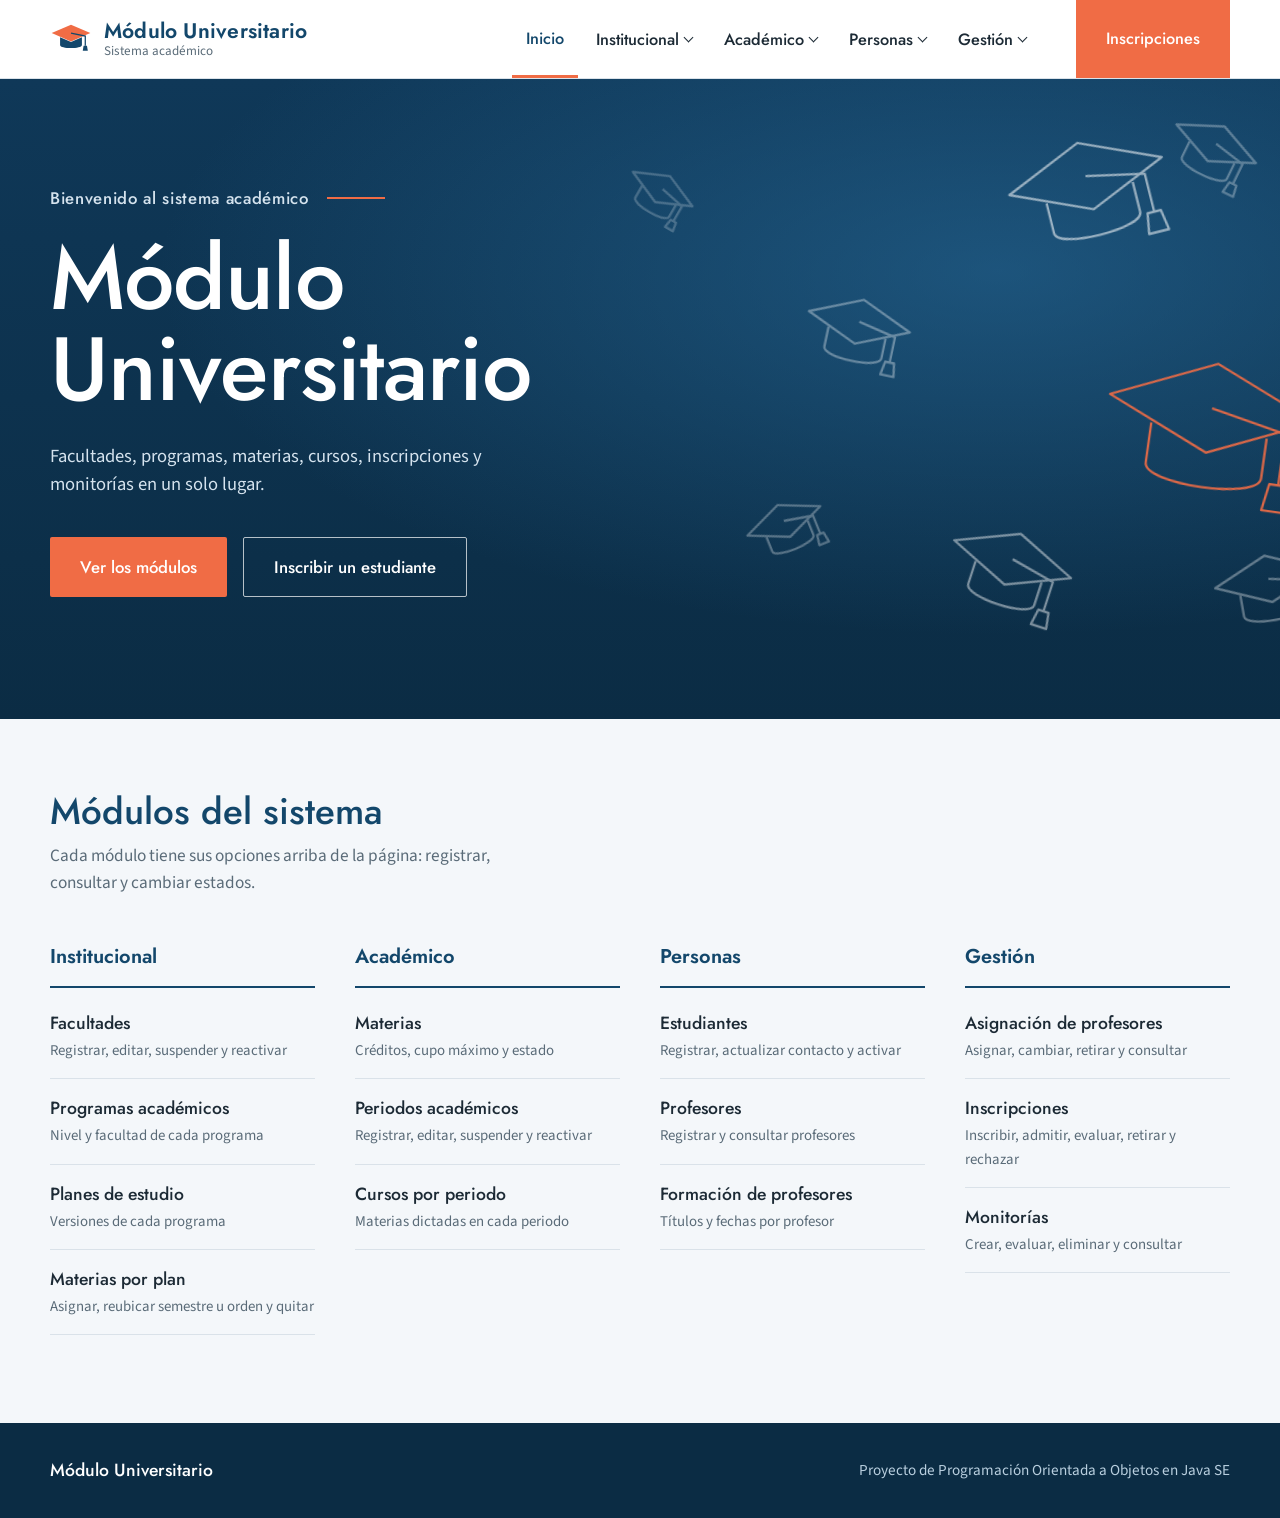
<file: web/index.html>
<!DOCTYPE html>
<html lang="es">
<head>
    <meta charset="UTF-8">
    <meta name="viewport" content="width=device-width, initial-scale=1">
    <title>Módulo Universitario</title>
    <link rel="preconnect" href="https://fonts.googleapis.com">
    <link rel="preconnect" href="https://fonts.gstatic.com" crossorigin>
    <link href="https://fonts.googleapis.com/css2?family=Jost:wght@400;500;600&amp;family=Source+Sans+3:wght@400;600&amp;display=swap" rel="stylesheet">
    <link rel="stylesheet" href="estilos.css">
</head>
<body>
    <svg width="0" height="0" style="position:absolute" aria-hidden="true" focusable="false">
        <symbol id="birrete" viewBox="0 0 100 80">
            <path d="M50 6 L96 26 L50 46 L4 26 Z" />
            <path d="M24 36 V54 C24 64 76 64 76 54 V36" />
            <path d="M50 26 L84 33 V56" />
            <path d="M80 56 h8 l2 12 h-12 Z" />
        </symbol>
    </svg>
    <a class="saltar" href="#contenido">Saltar al contenido</a>
    <header class="encabezado">
        <div class="contenedor">
            <a class="logo" href="index.html">
                <svg viewBox="0 0 100 80" aria-hidden="true">
                    <path d="M50 6 L96 26 L50 46 L4 26 Z" fill="#f06c45"/>
                    <path d="M24 36 V54 C24 64 76 64 76 54 V36 L50 47 Z" fill="#13476b"/>
                    <path d="M50 26 L84 33 V56" fill="none" stroke="#13476b" stroke-width="3"/>
                    <path d="M80 56 h8 l2 12 h-12 Z" fill="#13476b"/>
                </svg>
                <span class="logo-texto"><strong>Módulo Universitario</strong><span>Sistema académico</span></span>
            </a>
            <nav class="menu-principal" id="menuPrincipal" aria-label="Módulos">
                <ul>
                    <li><a class="menu-enlace" href="index.html" aria-current="page">Inicio</a></li>
                    <li>
                        <button class="menu-grupo" type="button" aria-expanded="false" aria-controls="sub0">Institucional</button>
                        <ul class="submenu" id="sub0" hidden>
                            <li><a href="facultades.html"><strong>Facultades</strong><span>Registrar, editar, suspender y reactivar</span></a></li><li><a href="programas.html"><strong>Programas académicos</strong><span>Nivel y facultad de cada programa</span></a></li><li><a href="planes-estudio.html"><strong>Planes de estudio</strong><span>Versiones de cada programa</span></a></li><li><a href="planes-materias.html"><strong>Materias por plan</strong><span>Asignar, reubicar semestre u orden y quitar</span></a></li>
                        </ul>
                    </li>
                    <li>
                        <button class="menu-grupo" type="button" aria-expanded="false" aria-controls="sub1">Académico</button>
                        <ul class="submenu" id="sub1" hidden>
                            <li><a href="materias.html"><strong>Materias</strong><span>Créditos, cupo máximo y estado</span></a></li><li><a href="periodos-academicos.html"><strong>Periodos académicos</strong><span>Registrar, editar, suspender y reactivar</span></a></li><li><a href="cursos-periodos.html"><strong>Cursos por periodo</strong><span>Materias dictadas en cada periodo</span></a></li>
                        </ul>
                    </li>
                    <li>
                        <button class="menu-grupo" type="button" aria-expanded="false" aria-controls="sub2">Personas</button>
                        <ul class="submenu" id="sub2" hidden>
                            <li><a href="estudiantes.html"><strong>Estudiantes</strong><span>Registrar, actualizar contacto y activar</span></a></li><li><a href="profesores.html"><strong>Profesores</strong><span>Registrar y consultar profesores</span></a></li><li><a href="formaciones-profesores.html"><strong>Formación de profesores</strong><span>Títulos y fechas por profesor</span></a></li>
                        </ul>
                    </li>
                    <li>
                        <button class="menu-grupo" type="button" aria-expanded="false" aria-controls="sub3">Gestión</button>
                        <ul class="submenu" id="sub3" hidden>
                            <li><a href="cursos-profesores.html"><strong>Asignación de profesores</strong><span>Asignar, cambiar, retirar y consultar</span></a></li><li><a href="cursos-estudiantes.html"><strong>Inscripciones</strong><span>Inscribir, admitir, evaluar, retirar y rechazar</span></a></li><li><a href="monitorias.html"><strong>Monitorías</strong><span>Crear, evaluar, eliminar y consultar</span></a></li>
                        </ul>
                    </li>
                    <li class="solo-movil"><a href="cursos-estudiantes.html">Inscripciones</a></li>
                </ul>
            </nav>
            <a class="boton-cabecera" href="cursos-estudiantes.html">Inscripciones</a>
            <button class="boton-menu" id="botonMenu" type="button" aria-expanded="false" aria-controls="menuPrincipal" aria-label="Abrir menú"><span></span></button>
        </div>
    </header>

    <section class="portada" aria-labelledby="tituloPortada">
        <svg class="birretes" viewBox="0 0 1200 640" preserveAspectRatio="xMaxYMid slice" aria-hidden="true"><g class="b"><use href="#birrete" width="100" height="80" transform="translate(930 90) rotate(-14) scale(1.6)" fill="none" stroke="#ffffff" stroke-width="1.38" stroke-linejoin="round" opacity="0.55"/></g><g class="b"><use href="#birrete" width="100" height="80" transform="translate(760 210) rotate(12) scale(1.05)" fill="none" stroke="#ffffff" stroke-width="2.10" stroke-linejoin="round" opacity="0.35"/></g><g class="b"><use href="#birrete" width="100" height="80" transform="translate(1040 260) rotate(8) scale(2.1)" fill="none" stroke="#f06c45" stroke-width="1.05" stroke-linejoin="round" opacity="0.9"/></g><g class="b"><use href="#birrete" width="100" height="80" transform="translate(690 430) rotate(-22) scale(0.8)" fill="none" stroke="#ffffff" stroke-width="2.75" stroke-linejoin="round" opacity="0.3"/></g><g class="b"><use href="#birrete" width="100" height="80" transform="translate(900 420) rotate(18) scale(1.25)" fill="none" stroke="#ffffff" stroke-width="1.76" stroke-linejoin="round" opacity="0.45"/></g><g class="b"><use href="#birrete" width="100" height="80" transform="translate(1110 40) rotate(26) scale(0.9)" fill="none" stroke="#ffffff" stroke-width="2.44" stroke-linejoin="round" opacity="0.3"/></g><g class="b"><use href="#birrete" width="100" height="80" transform="translate(600 90) rotate(30) scale(0.7)" fill="none" stroke="#ffffff" stroke-width="3.14" stroke-linejoin="round" opacity="0.22"/></g><g class="b"><use href="#birrete" width="100" height="80" transform="translate(1130 470) rotate(-10) scale(1.1)" fill="none" stroke="#ffffff" stroke-width="2.00" stroke-linejoin="round" opacity="0.35"/></g></svg>
        <div class="contenedor">
            <p class="portada-saludo">Bienvenido al sistema académico</p>
            <h1 id="tituloPortada">Módulo Universitario</h1>
            <p class="portada-texto">Facultades, programas, materias, cursos, inscripciones y monitorías en un solo lugar.</p>
            <div class="portada-acciones">
                <a class="boton boton-coral" href="#modulos">Ver los módulos</a>
                <a class="boton boton-claro" href="cursos-estudiantes.html">Inscribir un estudiante</a>
            </div>
        </div>
    </section>

    <main id="contenido" class="directorio">
        <div class="contenedor">
            <div class="directorio-intro" id="modulos">
                <h2>Módulos del sistema</h2>
                <p>Cada módulo tiene sus opciones arriba de la página: registrar, consultar y cambiar estados.</p>
            </div>
            <div class="grupos">
                <div class="grupo">
                    <h3>Institucional</h3>
                    <ul>
                        <li><a href="facultades.html"><strong>Facultades</strong><span>Registrar, editar, suspender y reactivar</span></a></li>
                        <li><a href="programas.html"><strong>Programas académicos</strong><span>Nivel y facultad de cada programa</span></a></li>
                        <li><a href="planes-estudio.html"><strong>Planes de estudio</strong><span>Versiones de cada programa</span></a></li>
                        <li><a href="planes-materias.html"><strong>Materias por plan</strong><span>Asignar, reubicar semestre u orden y quitar</span></a></li>
                    </ul>
                </div>
                <div class="grupo">
                    <h3>Académico</h3>
                    <ul>
                        <li><a href="materias.html"><strong>Materias</strong><span>Créditos, cupo máximo y estado</span></a></li>
                        <li><a href="periodos-academicos.html"><strong>Periodos académicos</strong><span>Registrar, editar, suspender y reactivar</span></a></li>
                        <li><a href="cursos-periodos.html"><strong>Cursos por periodo</strong><span>Materias dictadas en cada periodo</span></a></li>
                    </ul>
                </div>
                <div class="grupo">
                    <h3>Personas</h3>
                    <ul>
                        <li><a href="estudiantes.html"><strong>Estudiantes</strong><span>Registrar, actualizar contacto y activar</span></a></li>
                        <li><a href="profesores.html"><strong>Profesores</strong><span>Registrar y consultar profesores</span></a></li>
                        <li><a href="formaciones-profesores.html"><strong>Formación de profesores</strong><span>Títulos y fechas por profesor</span></a></li>
                    </ul>
                </div>
                <div class="grupo">
                    <h3>Gestión</h3>
                    <ul>
                        <li><a href="cursos-profesores.html"><strong>Asignación de profesores</strong><span>Asignar, cambiar, retirar y consultar</span></a></li>
                        <li><a href="cursos-estudiantes.html"><strong>Inscripciones</strong><span>Inscribir, admitir, evaluar, retirar y rechazar</span></a></li>
                        <li><a href="monitorias.html"><strong>Monitorías</strong><span>Crear, evaluar, eliminar y consultar</span></a></li>
                    </ul>
                </div>
            </div>
        </div>
    </main>

    <footer class="pie">
        <div class="contenedor">
            <strong>Módulo Universitario</strong>
            <span>Proyecto de Programación Orientada a Objetos en Java SE</span>
        </div>
    </footer>


    <script src="layout.js"></script>
</body>
</html>
</file>
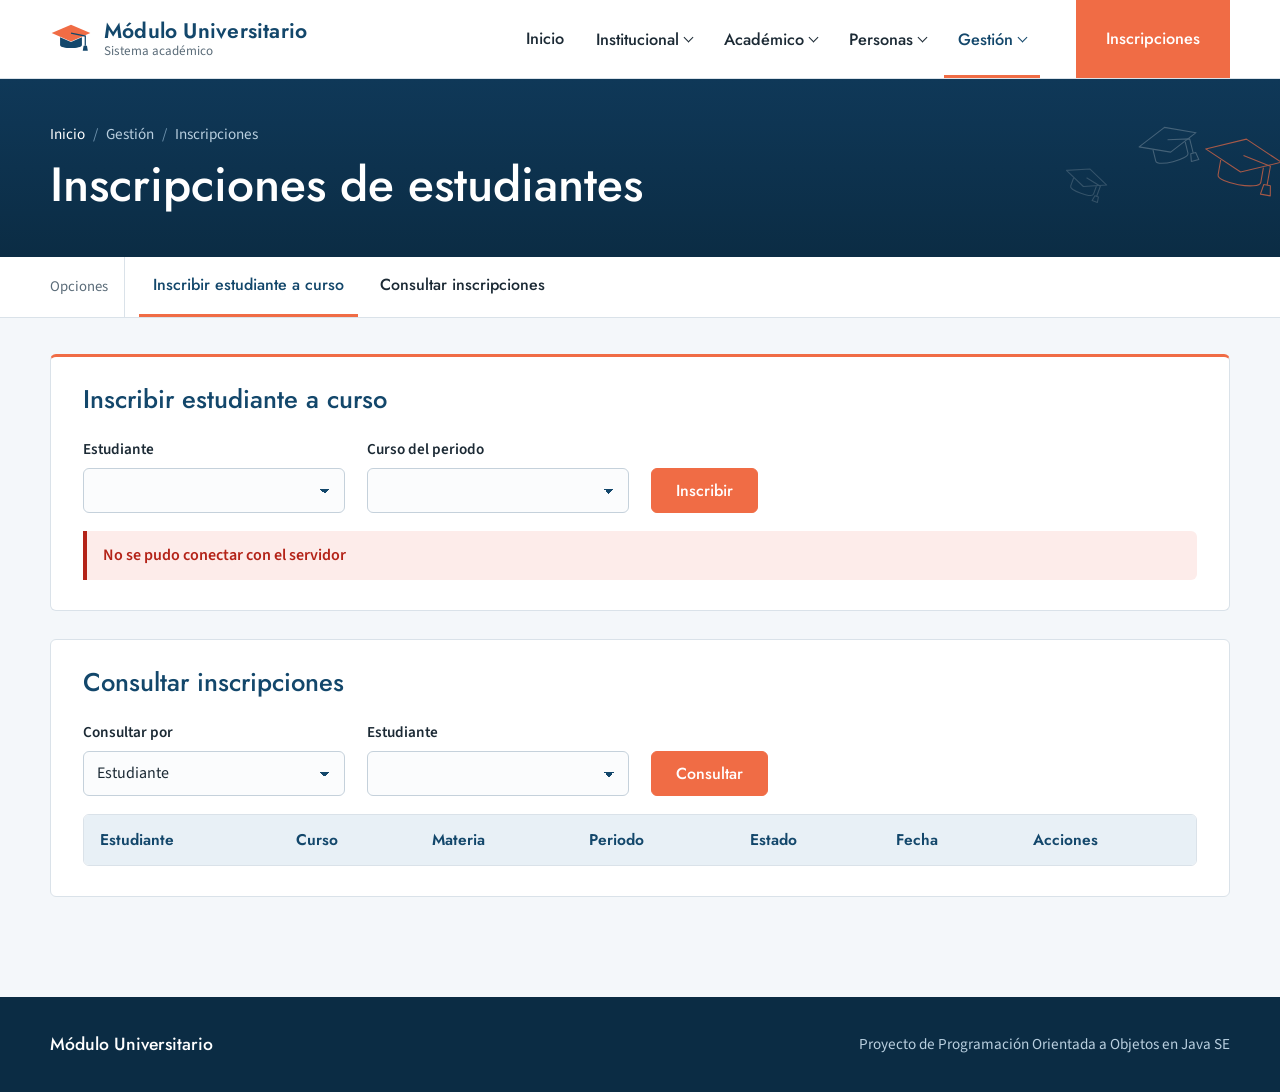
<file: web/cursos-estudiantes.html>
<!DOCTYPE html>
<html lang="es">
<head>
    <meta charset="UTF-8">
    <meta name="viewport" content="width=device-width, initial-scale=1">
    <title>Inscripciones de estudiantes | Módulo Universitario</title>
    <link rel="preconnect" href="https://fonts.googleapis.com">
    <link rel="preconnect" href="https://fonts.gstatic.com" crossorigin>
    <link href="https://fonts.googleapis.com/css2?family=Jost:wght@400;500;600&amp;family=Source+Sans+3:wght@400;600&amp;display=swap" rel="stylesheet">
    <link rel="stylesheet" href="estilos.css">
</head>
<body>
    <svg width="0" height="0" style="position:absolute" aria-hidden="true" focusable="false">
        <symbol id="birrete" viewBox="0 0 100 80">
            <path d="M50 6 L96 26 L50 46 L4 26 Z" />
            <path d="M24 36 V54 C24 64 76 64 76 54 V36" />
            <path d="M50 26 L84 33 V56" />
            <path d="M80 56 h8 l2 12 h-12 Z" />
        </symbol>
    </svg>
    <a class="saltar" href="#contenido">Saltar al contenido</a>
    <header class="encabezado">
        <div class="contenedor">
            <a class="logo" href="index.html">
                <svg viewBox="0 0 100 80" aria-hidden="true">
                    <path d="M50 6 L96 26 L50 46 L4 26 Z" fill="#f06c45"/>
                    <path d="M24 36 V54 C24 64 76 64 76 54 V36 L50 47 Z" fill="#13476b"/>
                    <path d="M50 26 L84 33 V56" fill="none" stroke="#13476b" stroke-width="3"/>
                    <path d="M80 56 h8 l2 12 h-12 Z" fill="#13476b"/>
                </svg>
                <span class="logo-texto"><strong>Módulo Universitario</strong><span>Sistema académico</span></span>
            </a>
            <nav class="menu-principal" id="menuPrincipal" aria-label="Módulos">
                <ul>
                    <li><a class="menu-enlace" href="index.html">Inicio</a></li>
                    <li>
                        <button class="menu-grupo" type="button" aria-expanded="false" aria-controls="sub0">Institucional</button>
                        <ul class="submenu" id="sub0" hidden>
                            <li><a href="facultades.html"><strong>Facultades</strong><span>Registrar, editar, suspender y reactivar</span></a></li><li><a href="programas.html"><strong>Programas académicos</strong><span>Nivel y facultad de cada programa</span></a></li><li><a href="planes-estudio.html"><strong>Planes de estudio</strong><span>Versiones de cada programa</span></a></li><li><a href="planes-materias.html"><strong>Materias por plan</strong><span>Asignar, reubicar semestre u orden y quitar</span></a></li>
                        </ul>
                    </li>
                    <li>
                        <button class="menu-grupo" type="button" aria-expanded="false" aria-controls="sub1">Académico</button>
                        <ul class="submenu" id="sub1" hidden>
                            <li><a href="materias.html"><strong>Materias</strong><span>Créditos, cupo máximo y estado</span></a></li><li><a href="periodos-academicos.html"><strong>Periodos académicos</strong><span>Registrar, editar, suspender y reactivar</span></a></li><li><a href="cursos-periodos.html"><strong>Cursos por periodo</strong><span>Materias dictadas en cada periodo</span></a></li>
                        </ul>
                    </li>
                    <li>
                        <button class="menu-grupo" type="button" aria-expanded="false" aria-controls="sub2">Personas</button>
                        <ul class="submenu" id="sub2" hidden>
                            <li><a href="estudiantes.html"><strong>Estudiantes</strong><span>Registrar, actualizar contacto y activar</span></a></li><li><a href="profesores.html"><strong>Profesores</strong><span>Registrar y consultar profesores</span></a></li><li><a href="formaciones-profesores.html"><strong>Formación de profesores</strong><span>Títulos y fechas por profesor</span></a></li>
                        </ul>
                    </li>
                    <li>
                        <button class="menu-grupo activo" type="button" aria-expanded="false" aria-controls="sub3">Gestión</button>
                        <ul class="submenu" id="sub3" hidden>
                            <li><a href="cursos-profesores.html"><strong>Asignación de profesores</strong><span>Asignar, cambiar, retirar y consultar</span></a></li><li><a href="cursos-estudiantes.html" aria-current="page"><strong>Inscripciones</strong><span>Inscribir, admitir, evaluar, retirar y rechazar</span></a></li><li><a href="monitorias.html"><strong>Monitorías</strong><span>Crear, evaluar, eliminar y consultar</span></a></li>
                        </ul>
                    </li>
                    <li class="solo-movil"><a href="cursos-estudiantes.html">Inscripciones</a></li>
                </ul>
            </nav>
            <a class="boton-cabecera" href="cursos-estudiantes.html">Inscripciones</a>
            <button class="boton-menu" id="botonMenu" type="button" aria-expanded="false" aria-controls="menuPrincipal" aria-label="Abrir menú"><span></span></button>
        </div>
    </header>

    <div class="franja">
        <svg class="birretes" viewBox="0 0 1200 640" preserveAspectRatio="xMaxYMid slice" aria-hidden="true"><g class="b"><use href="#birrete" width="100" height="80" transform="translate(900 245) rotate(-14) scale(1.3)" fill="none" stroke="#ffffff" stroke-width="1.69" stroke-linejoin="round" opacity="0.25"/></g><g class="b"><use href="#birrete" width="100" height="80" transform="translate(1050 236) rotate(10) scale(1.7)" fill="none" stroke="#f06c45" stroke-width="1.29" stroke-linejoin="round" opacity="0.75"/></g><g class="b"><use href="#birrete" width="100" height="80" transform="translate(770 300) rotate(20) scale(0.95)" fill="none" stroke="#ffffff" stroke-width="2.32" stroke-linejoin="round" opacity="0.18"/></g></svg>
        <div class="contenedor">
            <nav class="migas" aria-label="Ubicación">
                <ol><li><a href="index.html">Inicio</a></li><li>Gestión</li><li>Inscripciones</li></ol>
            </nav>
            <h1>Inscripciones de estudiantes</h1>
        </div>
    </div>

    <nav class="opciones" aria-label="Opciones de Inscripciones">
        <div class="contenedor">
            <span class="opciones-titulo">Opciones</span>
            <a href="#opcion-1">Inscribir estudiante a curso</a>
            <a href="#opcion-2">Consultar inscripciones</a>
        </div>
    </nav>

    <main id="contenido" class="pagina">
        <div class="contenedor">
        <section id="opcion-1">
            <h2>Inscribir estudiante a curso</h2>
            <form id="formAsignar">
                <label>Estudiante
                    <select id="selEstudiante" required></select>
                </label>
                <label>Curso del periodo
                    <select id="selCurso" required></select>
                </label>
                <button type="submit">Inscribir</button>
            </form>
            <p id="msgAsignar" role="status"></p>
        </section>

        <section id="opcion-2">
            <h2>Consultar inscripciones</h2>
            <form id="formFiltro">
                <label>Consultar por
                    <select id="filtroTipo">
                        <option value="estudiante">Estudiante</option>
                        <option value="curso">Curso del periodo</option>
                        <option value="materia">Materia</option>
                        <option value="periodo">Periodo</option>
                        <option value="materiaPeriodo">Materia y periodo</option>
                    </select>
                </label>
                <label id="grupoEstudiante">Estudiante
                    <select id="filtroEstudiante"></select>
                </label>
                <label id="grupoCurso" hidden>Curso del periodo
                    <select id="filtroCurso"></select>
                </label>
                <label id="grupoMateria" hidden>Materia
                    <select id="filtroMateria"></select>
                </label>
                <label id="grupoPeriodo" hidden>Periodo
                    <select id="filtroPeriodo"></select>
                </label>
                <button type="submit">Consultar</button>
            </form>
            <p id="msgLista" role="status"></p>

            <div class="tabla-scroll">
                <table>
                    <thead>
                        <tr>
                            <th>Estudiante</th>
                            <th>Curso</th>
                            <th>Materia</th>
                            <th>Periodo</th>
                            <th>Estado</th>
                            <th>Fecha</th>
                            <th>Acciones</th>
                        </tr>
                    </thead>
                    <tbody id="tabla"></tbody>
                </table>
            </div>
            <p id="vacio" hidden>No hay inscripciones para esa consulta.</p>
        </section>
    
        </div>
    </main>

    <footer class="pie">
        <div class="contenedor">
            <strong>Módulo Universitario</strong>
            <span>Proyecto de Programación Orientada a Objetos en Java SE</span>
        </div>
    </footer>



    <script src="api.js"></script>
    <script src="cursos-estudiantes.js"></script>
    <script src="layout.js"></script>
</body>
</html>
</file>
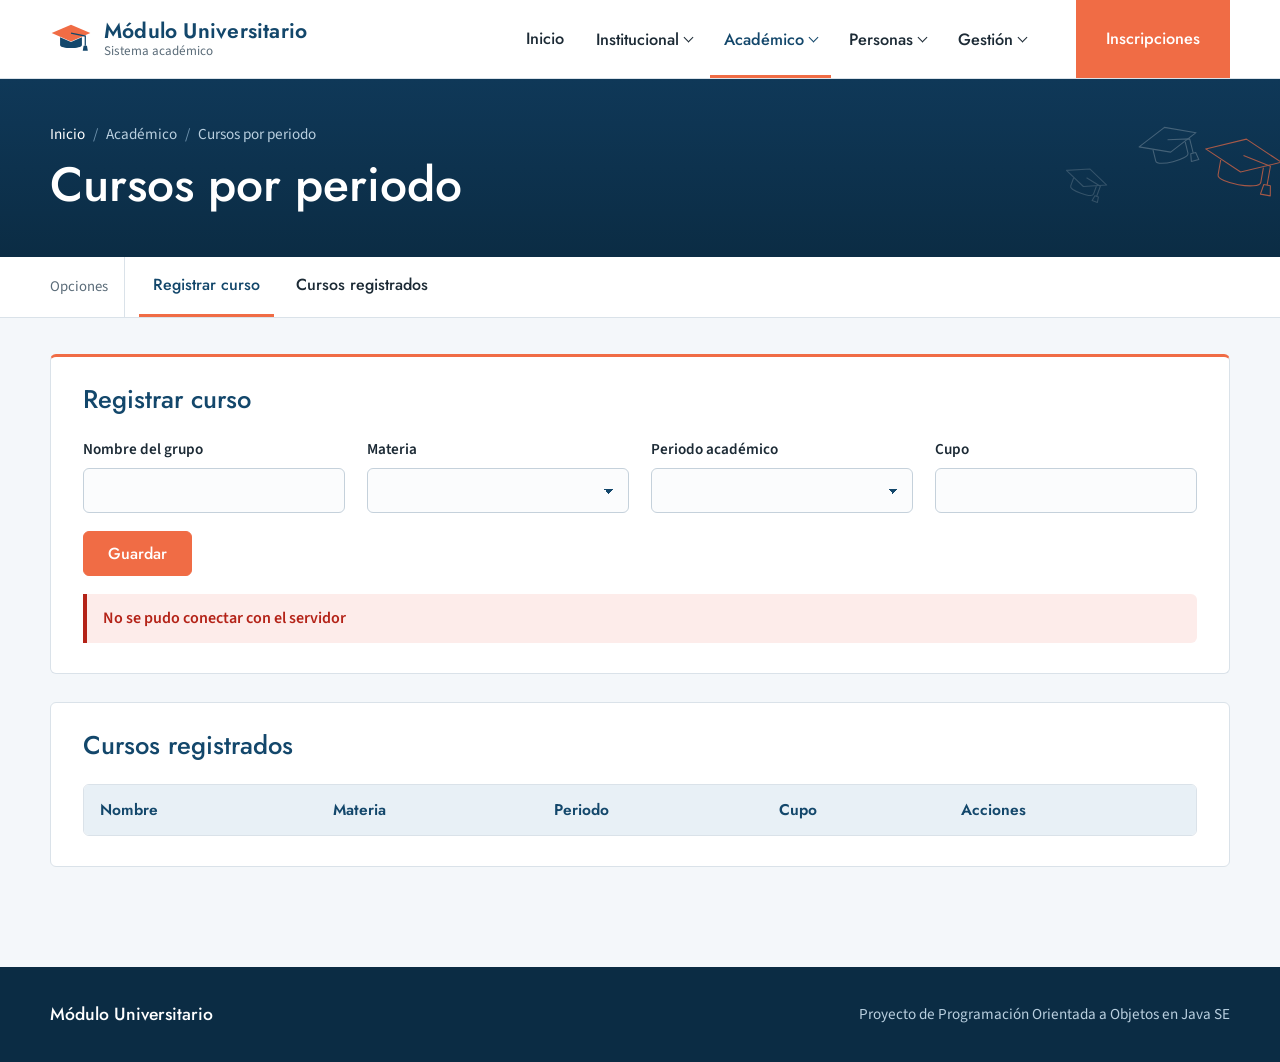
<file: web/cursos-periodos.html>
<!DOCTYPE html>
<html lang="es">
<head>
    <meta charset="UTF-8">
    <meta name="viewport" content="width=device-width, initial-scale=1">
    <title>Cursos por periodo | Módulo Universitario</title>
    <link rel="preconnect" href="https://fonts.googleapis.com">
    <link rel="preconnect" href="https://fonts.gstatic.com" crossorigin>
    <link href="https://fonts.googleapis.com/css2?family=Jost:wght@400;500;600&amp;family=Source+Sans+3:wght@400;600&amp;display=swap" rel="stylesheet">
    <link rel="stylesheet" href="estilos.css">
</head>
<body>
    <svg width="0" height="0" style="position:absolute" aria-hidden="true" focusable="false">
        <symbol id="birrete" viewBox="0 0 100 80">
            <path d="M50 6 L96 26 L50 46 L4 26 Z" />
            <path d="M24 36 V54 C24 64 76 64 76 54 V36" />
            <path d="M50 26 L84 33 V56" />
            <path d="M80 56 h8 l2 12 h-12 Z" />
        </symbol>
    </svg>
    <a class="saltar" href="#contenido">Saltar al contenido</a>
    <header class="encabezado">
        <div class="contenedor">
            <a class="logo" href="index.html">
                <svg viewBox="0 0 100 80" aria-hidden="true">
                    <path d="M50 6 L96 26 L50 46 L4 26 Z" fill="#f06c45"/>
                    <path d="M24 36 V54 C24 64 76 64 76 54 V36 L50 47 Z" fill="#13476b"/>
                    <path d="M50 26 L84 33 V56" fill="none" stroke="#13476b" stroke-width="3"/>
                    <path d="M80 56 h8 l2 12 h-12 Z" fill="#13476b"/>
                </svg>
                <span class="logo-texto"><strong>Módulo Universitario</strong><span>Sistema académico</span></span>
            </a>
            <nav class="menu-principal" id="menuPrincipal" aria-label="Módulos">
                <ul>
                    <li><a class="menu-enlace" href="index.html">Inicio</a></li>
                    <li>
                        <button class="menu-grupo" type="button" aria-expanded="false" aria-controls="sub0">Institucional</button>
                        <ul class="submenu" id="sub0" hidden>
                            <li><a href="facultades.html"><strong>Facultades</strong><span>Registrar, editar, suspender y reactivar</span></a></li><li><a href="programas.html"><strong>Programas académicos</strong><span>Nivel y facultad de cada programa</span></a></li><li><a href="planes-estudio.html"><strong>Planes de estudio</strong><span>Versiones de cada programa</span></a></li><li><a href="planes-materias.html"><strong>Materias por plan</strong><span>Asignar, reubicar semestre u orden y quitar</span></a></li>
                        </ul>
                    </li>
                    <li>
                        <button class="menu-grupo activo" type="button" aria-expanded="false" aria-controls="sub1">Académico</button>
                        <ul class="submenu" id="sub1" hidden>
                            <li><a href="materias.html"><strong>Materias</strong><span>Créditos, cupo máximo y estado</span></a></li><li><a href="periodos-academicos.html"><strong>Periodos académicos</strong><span>Registrar, editar, suspender y reactivar</span></a></li><li><a href="cursos-periodos.html" aria-current="page"><strong>Cursos por periodo</strong><span>Materias dictadas en cada periodo</span></a></li>
                        </ul>
                    </li>
                    <li>
                        <button class="menu-grupo" type="button" aria-expanded="false" aria-controls="sub2">Personas</button>
                        <ul class="submenu" id="sub2" hidden>
                            <li><a href="estudiantes.html"><strong>Estudiantes</strong><span>Registrar, actualizar contacto y activar</span></a></li><li><a href="profesores.html"><strong>Profesores</strong><span>Registrar y consultar profesores</span></a></li><li><a href="formaciones-profesores.html"><strong>Formación de profesores</strong><span>Títulos y fechas por profesor</span></a></li>
                        </ul>
                    </li>
                    <li>
                        <button class="menu-grupo" type="button" aria-expanded="false" aria-controls="sub3">Gestión</button>
                        <ul class="submenu" id="sub3" hidden>
                            <li><a href="cursos-profesores.html"><strong>Asignación de profesores</strong><span>Asignar, cambiar, retirar y consultar</span></a></li><li><a href="cursos-estudiantes.html"><strong>Inscripciones</strong><span>Inscribir, admitir, evaluar, retirar y rechazar</span></a></li><li><a href="monitorias.html"><strong>Monitorías</strong><span>Crear, evaluar, eliminar y consultar</span></a></li>
                        </ul>
                    </li>
                    <li class="solo-movil"><a href="cursos-estudiantes.html">Inscripciones</a></li>
                </ul>
            </nav>
            <a class="boton-cabecera" href="cursos-estudiantes.html">Inscripciones</a>
            <button class="boton-menu" id="botonMenu" type="button" aria-expanded="false" aria-controls="menuPrincipal" aria-label="Abrir menú"><span></span></button>
        </div>
    </header>

    <div class="franja">
        <svg class="birretes" viewBox="0 0 1200 640" preserveAspectRatio="xMaxYMid slice" aria-hidden="true"><g class="b"><use href="#birrete" width="100" height="80" transform="translate(900 245) rotate(-14) scale(1.3)" fill="none" stroke="#ffffff" stroke-width="1.69" stroke-linejoin="round" opacity="0.25"/></g><g class="b"><use href="#birrete" width="100" height="80" transform="translate(1050 236) rotate(10) scale(1.7)" fill="none" stroke="#f06c45" stroke-width="1.29" stroke-linejoin="round" opacity="0.75"/></g><g class="b"><use href="#birrete" width="100" height="80" transform="translate(770 300) rotate(20) scale(0.95)" fill="none" stroke="#ffffff" stroke-width="2.32" stroke-linejoin="round" opacity="0.18"/></g></svg>
        <div class="contenedor">
            <nav class="migas" aria-label="Ubicación">
                <ol><li><a href="index.html">Inicio</a></li><li>Académico</li><li>Cursos por periodo</li></ol>
            </nav>
            <h1>Cursos por periodo</h1>
        </div>
    </div>

    <nav class="opciones" aria-label="Opciones de Cursos por periodo">
        <div class="contenedor">
            <span class="opciones-titulo">Opciones</span>
            <a href="#opcion-1">Registrar curso</a>
            <a href="#opcion-2">Cursos registrados</a>
        </div>
    </nav>

    <main id="contenido" class="pagina">
        <div class="contenedor">
        <section id="opcion-1">
            <h2 id="tituloForm">Registrar curso</h2>
            <form id="formulario">
                <label>Nombre del grupo
                    <input id="nombre" type="text" required>
                </label>
                <label>Materia
                    <select id="materia" required></select>
                </label>
                <label>Periodo académico
                    <select id="periodo" required></select>
                </label>
                <label>Cupo
                    <input id="cupo" type="number" min="1" required>
                </label>
                <button id="btnGuardar" type="submit">Guardar</button>
                <button id="btnCancelar" type="button" class="secundario" hidden>Cancelar</button>
            </form>
            <p id="mensaje" role="status"></p>
        </section>

        <section id="opcion-2">
            <h2>Cursos registrados</h2>
            <div class="tabla-scroll">
                <table>
                    <thead>
                        <tr><th>Nombre</th><th>Materia</th><th>Periodo</th><th>Cupo</th><th>Acciones</th></tr>
                    </thead>
                    <tbody id="tabla"></tbody>
                </table>
            </div>
            <p id="vacio" hidden>No hay cursos registrados.</p>
        </section>
    
        </div>
    </main>

    <footer class="pie">
        <div class="contenedor">
            <strong>Módulo Universitario</strong>
            <span>Proyecto de Programación Orientada a Objetos en Java SE</span>
        </div>
    </footer>



    <script src="api.js"></script>
    <script src="cursos-periodos.js"></script>
    <script src="layout.js"></script>
</body>
</html>
</file>
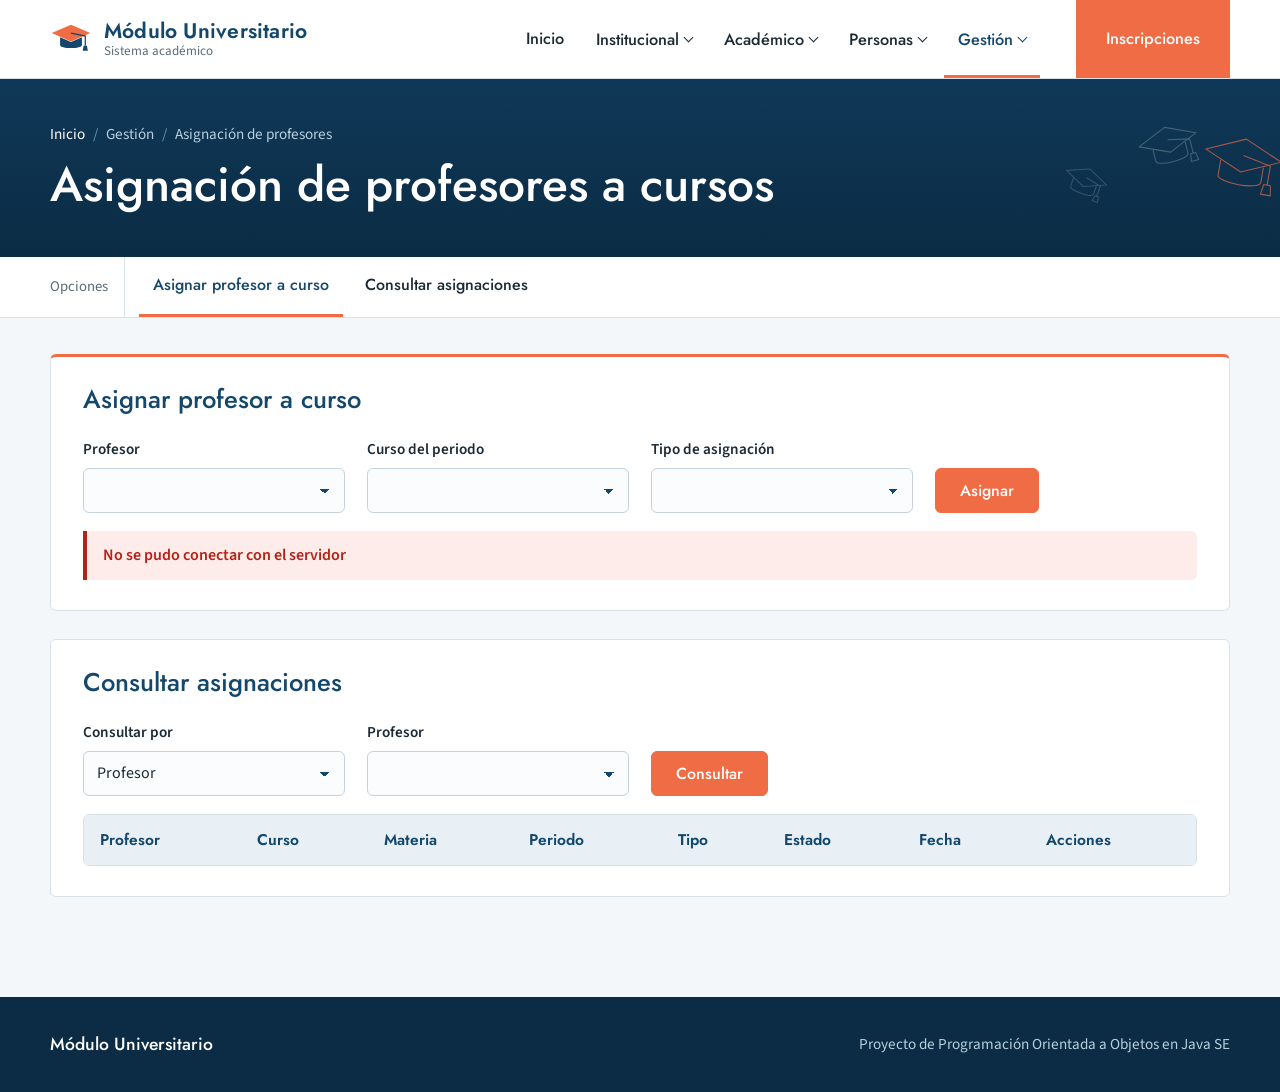
<file: web/cursos-profesores.html>
<!DOCTYPE html>
<html lang="es">
<head>
    <meta charset="UTF-8">
    <meta name="viewport" content="width=device-width, initial-scale=1">
    <title>Asignación de profesores a cursos | Módulo Universitario</title>
    <link rel="preconnect" href="https://fonts.googleapis.com">
    <link rel="preconnect" href="https://fonts.gstatic.com" crossorigin>
    <link href="https://fonts.googleapis.com/css2?family=Jost:wght@400;500;600&amp;family=Source+Sans+3:wght@400;600&amp;display=swap" rel="stylesheet">
    <link rel="stylesheet" href="estilos.css">
</head>
<body>
    <svg width="0" height="0" style="position:absolute" aria-hidden="true" focusable="false">
        <symbol id="birrete" viewBox="0 0 100 80">
            <path d="M50 6 L96 26 L50 46 L4 26 Z" />
            <path d="M24 36 V54 C24 64 76 64 76 54 V36" />
            <path d="M50 26 L84 33 V56" />
            <path d="M80 56 h8 l2 12 h-12 Z" />
        </symbol>
    </svg>
    <a class="saltar" href="#contenido">Saltar al contenido</a>
    <header class="encabezado">
        <div class="contenedor">
            <a class="logo" href="index.html">
                <svg viewBox="0 0 100 80" aria-hidden="true">
                    <path d="M50 6 L96 26 L50 46 L4 26 Z" fill="#f06c45"/>
                    <path d="M24 36 V54 C24 64 76 64 76 54 V36 L50 47 Z" fill="#13476b"/>
                    <path d="M50 26 L84 33 V56" fill="none" stroke="#13476b" stroke-width="3"/>
                    <path d="M80 56 h8 l2 12 h-12 Z" fill="#13476b"/>
                </svg>
                <span class="logo-texto"><strong>Módulo Universitario</strong><span>Sistema académico</span></span>
            </a>
            <nav class="menu-principal" id="menuPrincipal" aria-label="Módulos">
                <ul>
                    <li><a class="menu-enlace" href="index.html">Inicio</a></li>
                    <li>
                        <button class="menu-grupo" type="button" aria-expanded="false" aria-controls="sub0">Institucional</button>
                        <ul class="submenu" id="sub0" hidden>
                            <li><a href="facultades.html"><strong>Facultades</strong><span>Registrar, editar, suspender y reactivar</span></a></li><li><a href="programas.html"><strong>Programas académicos</strong><span>Nivel y facultad de cada programa</span></a></li><li><a href="planes-estudio.html"><strong>Planes de estudio</strong><span>Versiones de cada programa</span></a></li><li><a href="planes-materias.html"><strong>Materias por plan</strong><span>Asignar, reubicar semestre u orden y quitar</span></a></li>
                        </ul>
                    </li>
                    <li>
                        <button class="menu-grupo" type="button" aria-expanded="false" aria-controls="sub1">Académico</button>
                        <ul class="submenu" id="sub1" hidden>
                            <li><a href="materias.html"><strong>Materias</strong><span>Créditos, cupo máximo y estado</span></a></li><li><a href="periodos-academicos.html"><strong>Periodos académicos</strong><span>Registrar, editar, suspender y reactivar</span></a></li><li><a href="cursos-periodos.html"><strong>Cursos por periodo</strong><span>Materias dictadas en cada periodo</span></a></li>
                        </ul>
                    </li>
                    <li>
                        <button class="menu-grupo" type="button" aria-expanded="false" aria-controls="sub2">Personas</button>
                        <ul class="submenu" id="sub2" hidden>
                            <li><a href="estudiantes.html"><strong>Estudiantes</strong><span>Registrar, actualizar contacto y activar</span></a></li><li><a href="profesores.html"><strong>Profesores</strong><span>Registrar y consultar profesores</span></a></li><li><a href="formaciones-profesores.html"><strong>Formación de profesores</strong><span>Títulos y fechas por profesor</span></a></li>
                        </ul>
                    </li>
                    <li>
                        <button class="menu-grupo activo" type="button" aria-expanded="false" aria-controls="sub3">Gestión</button>
                        <ul class="submenu" id="sub3" hidden>
                            <li><a href="cursos-profesores.html" aria-current="page"><strong>Asignación de profesores</strong><span>Asignar, cambiar, retirar y consultar</span></a></li><li><a href="cursos-estudiantes.html"><strong>Inscripciones</strong><span>Inscribir, admitir, evaluar, retirar y rechazar</span></a></li><li><a href="monitorias.html"><strong>Monitorías</strong><span>Crear, evaluar, eliminar y consultar</span></a></li>
                        </ul>
                    </li>
                    <li class="solo-movil"><a href="cursos-estudiantes.html">Inscripciones</a></li>
                </ul>
            </nav>
            <a class="boton-cabecera" href="cursos-estudiantes.html">Inscripciones</a>
            <button class="boton-menu" id="botonMenu" type="button" aria-expanded="false" aria-controls="menuPrincipal" aria-label="Abrir menú"><span></span></button>
        </div>
    </header>

    <div class="franja">
        <svg class="birretes" viewBox="0 0 1200 640" preserveAspectRatio="xMaxYMid slice" aria-hidden="true"><g class="b"><use href="#birrete" width="100" height="80" transform="translate(900 245) rotate(-14) scale(1.3)" fill="none" stroke="#ffffff" stroke-width="1.69" stroke-linejoin="round" opacity="0.25"/></g><g class="b"><use href="#birrete" width="100" height="80" transform="translate(1050 236) rotate(10) scale(1.7)" fill="none" stroke="#f06c45" stroke-width="1.29" stroke-linejoin="round" opacity="0.75"/></g><g class="b"><use href="#birrete" width="100" height="80" transform="translate(770 300) rotate(20) scale(0.95)" fill="none" stroke="#ffffff" stroke-width="2.32" stroke-linejoin="round" opacity="0.18"/></g></svg>
        <div class="contenedor">
            <nav class="migas" aria-label="Ubicación">
                <ol><li><a href="index.html">Inicio</a></li><li>Gestión</li><li>Asignación de profesores</li></ol>
            </nav>
            <h1>Asignación de profesores a cursos</h1>
        </div>
    </div>

    <nav class="opciones" aria-label="Opciones de Asignación de profesores">
        <div class="contenedor">
            <span class="opciones-titulo">Opciones</span>
            <a href="#opcion-1">Asignar profesor a curso</a>
            <a href="#opcion-2">Consultar asignaciones</a>
        </div>
    </nav>

    <main id="contenido" class="pagina">
        <div class="contenedor">
        <section id="opcion-1">
            <h2>Asignar profesor a curso</h2>
            <form id="formAsignar">
                <label>Profesor
                    <select id="selProfesor" required></select>
                </label>
                <label>Curso del periodo
                    <select id="selCurso" required></select>
                </label>
                <label>Tipo de asignación
                    <select id="selTipo" required></select>
                </label>
                <button type="submit">Asignar</button>
            </form>
            <p id="msgAsignar" role="status"></p>
        </section>

        <section id="opcion-2">
            <h2>Consultar asignaciones</h2>
            <form id="formFiltro">
                <label>Consultar por
                    <select id="filtroTipo">
                        <option value="profesor">Profesor</option>
                        <option value="materia">Materia</option>
                        <option value="periodo">Periodo</option>
                        <option value="materiaPeriodo">Materia y periodo</option>
                    </select>
                </label>
                <label id="grupoProfesor">Profesor
                    <select id="filtroProfesor"></select>
                </label>
                <label id="grupoMateria" hidden>Materia
                    <select id="filtroMateria"></select>
                </label>
                <label id="grupoPeriodo" hidden>Periodo
                    <select id="filtroPeriodo"></select>
                </label>
                <button type="submit">Consultar</button>
            </form>
            <p id="msgLista" role="status"></p>

            <div class="tabla-scroll">
                <table>
                    <thead>
                        <tr>
                            <th>Profesor</th>
                            <th>Curso</th>
                            <th>Materia</th>
                            <th>Periodo</th>
                            <th>Tipo</th>
                            <th>Estado</th>
                            <th>Fecha</th>
                            <th>Acciones</th>
                        </tr>
                    </thead>
                    <tbody id="tabla"></tbody>
                </table>
            </div>
            <p id="vacio" hidden>No hay asignaciones para esa consulta.</p>
        </section>
    
        </div>
    </main>

    <footer class="pie">
        <div class="contenedor">
            <strong>Módulo Universitario</strong>
            <span>Proyecto de Programación Orientada a Objetos en Java SE</span>
        </div>
    </footer>



    <script src="api.js"></script>
    <script src="cursos-profesores.js"></script>
    <script src="layout.js"></script>
</body>
</html>
</file>
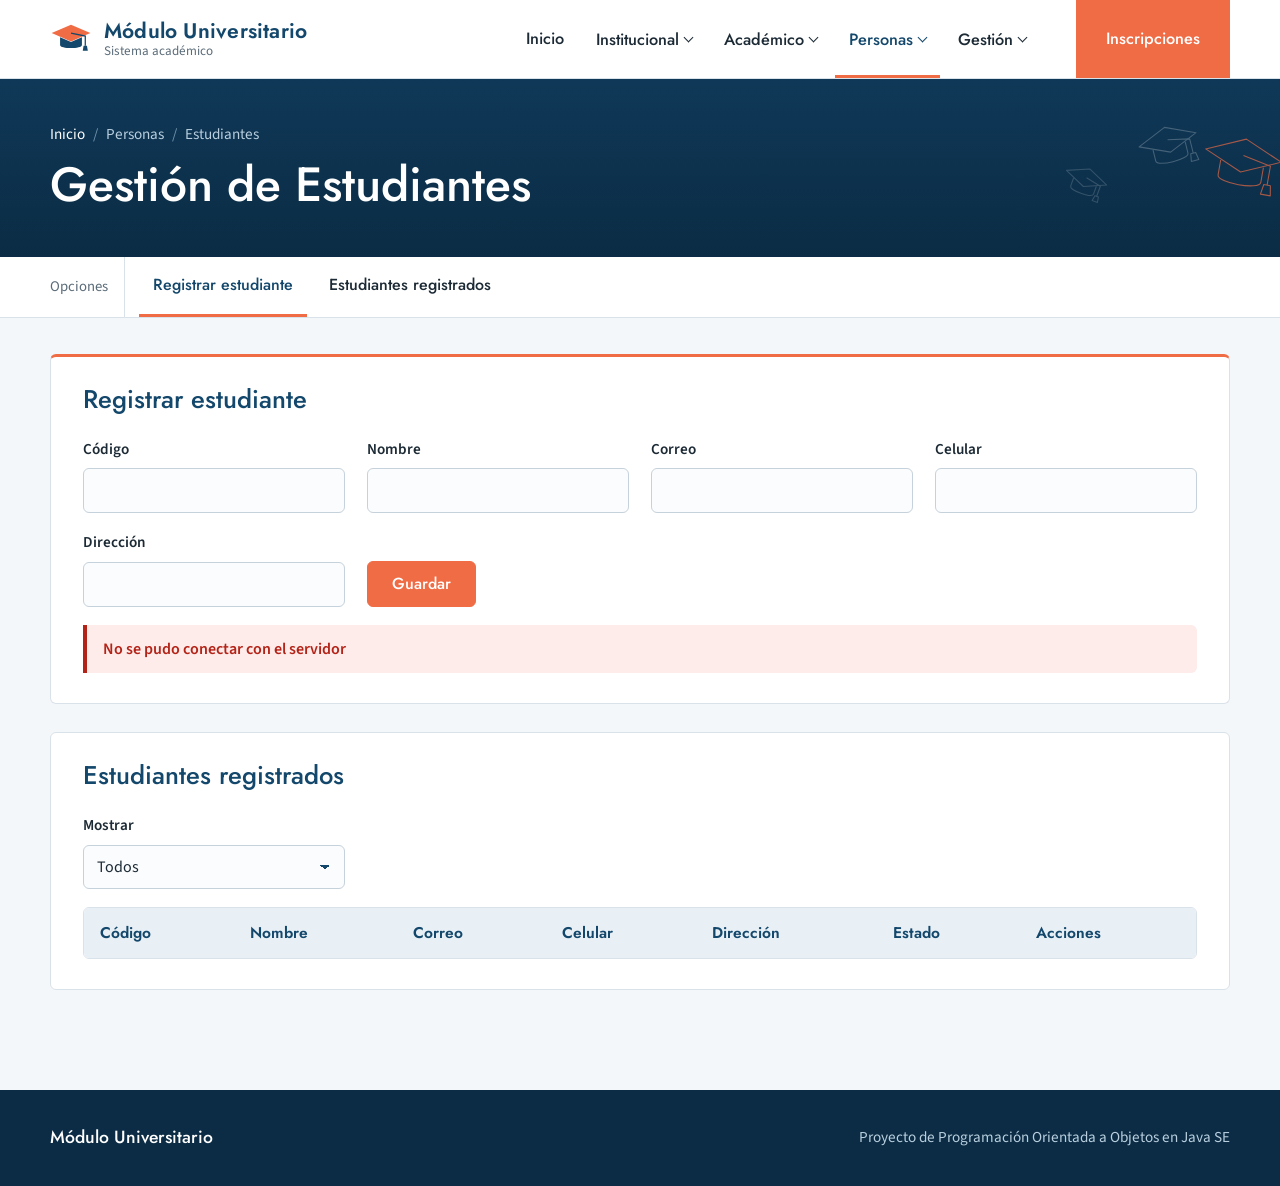
<file: web/estudiantes.html>
<!DOCTYPE html>
<html lang="es">
<head>
    <meta charset="UTF-8">
    <meta name="viewport" content="width=device-width, initial-scale=1">
    <title>Gestión de Estudiantes | Módulo Universitario</title>
    <link rel="preconnect" href="https://fonts.googleapis.com">
    <link rel="preconnect" href="https://fonts.gstatic.com" crossorigin>
    <link href="https://fonts.googleapis.com/css2?family=Jost:wght@400;500;600&amp;family=Source+Sans+3:wght@400;600&amp;display=swap" rel="stylesheet">
    <link rel="stylesheet" href="estilos.css">
</head>
<body>
    <svg width="0" height="0" style="position:absolute" aria-hidden="true" focusable="false">
        <symbol id="birrete" viewBox="0 0 100 80">
            <path d="M50 6 L96 26 L50 46 L4 26 Z" />
            <path d="M24 36 V54 C24 64 76 64 76 54 V36" />
            <path d="M50 26 L84 33 V56" />
            <path d="M80 56 h8 l2 12 h-12 Z" />
        </symbol>
    </svg>
    <a class="saltar" href="#contenido">Saltar al contenido</a>
    <header class="encabezado">
        <div class="contenedor">
            <a class="logo" href="index.html">
                <svg viewBox="0 0 100 80" aria-hidden="true">
                    <path d="M50 6 L96 26 L50 46 L4 26 Z" fill="#f06c45"/>
                    <path d="M24 36 V54 C24 64 76 64 76 54 V36 L50 47 Z" fill="#13476b"/>
                    <path d="M50 26 L84 33 V56" fill="none" stroke="#13476b" stroke-width="3"/>
                    <path d="M80 56 h8 l2 12 h-12 Z" fill="#13476b"/>
                </svg>
                <span class="logo-texto"><strong>Módulo Universitario</strong><span>Sistema académico</span></span>
            </a>
            <nav class="menu-principal" id="menuPrincipal" aria-label="Módulos">
                <ul>
                    <li><a class="menu-enlace" href="index.html">Inicio</a></li>
                    <li>
                        <button class="menu-grupo" type="button" aria-expanded="false" aria-controls="sub0">Institucional</button>
                        <ul class="submenu" id="sub0" hidden>
                            <li><a href="facultades.html"><strong>Facultades</strong><span>Registrar, editar, suspender y reactivar</span></a></li><li><a href="programas.html"><strong>Programas académicos</strong><span>Nivel y facultad de cada programa</span></a></li><li><a href="planes-estudio.html"><strong>Planes de estudio</strong><span>Versiones de cada programa</span></a></li><li><a href="planes-materias.html"><strong>Materias por plan</strong><span>Asignar, reubicar semestre u orden y quitar</span></a></li>
                        </ul>
                    </li>
                    <li>
                        <button class="menu-grupo" type="button" aria-expanded="false" aria-controls="sub1">Académico</button>
                        <ul class="submenu" id="sub1" hidden>
                            <li><a href="materias.html"><strong>Materias</strong><span>Créditos, cupo máximo y estado</span></a></li><li><a href="periodos-academicos.html"><strong>Periodos académicos</strong><span>Registrar, editar, suspender y reactivar</span></a></li><li><a href="cursos-periodos.html"><strong>Cursos por periodo</strong><span>Materias dictadas en cada periodo</span></a></li>
                        </ul>
                    </li>
                    <li>
                        <button class="menu-grupo activo" type="button" aria-expanded="false" aria-controls="sub2">Personas</button>
                        <ul class="submenu" id="sub2" hidden>
                            <li><a href="estudiantes.html" aria-current="page"><strong>Estudiantes</strong><span>Registrar, actualizar contacto y activar</span></a></li><li><a href="profesores.html"><strong>Profesores</strong><span>Registrar y consultar profesores</span></a></li><li><a href="formaciones-profesores.html"><strong>Formación de profesores</strong><span>Títulos y fechas por profesor</span></a></li>
                        </ul>
                    </li>
                    <li>
                        <button class="menu-grupo" type="button" aria-expanded="false" aria-controls="sub3">Gestión</button>
                        <ul class="submenu" id="sub3" hidden>
                            <li><a href="cursos-profesores.html"><strong>Asignación de profesores</strong><span>Asignar, cambiar, retirar y consultar</span></a></li><li><a href="cursos-estudiantes.html"><strong>Inscripciones</strong><span>Inscribir, admitir, evaluar, retirar y rechazar</span></a></li><li><a href="monitorias.html"><strong>Monitorías</strong><span>Crear, evaluar, eliminar y consultar</span></a></li>
                        </ul>
                    </li>
                    <li class="solo-movil"><a href="cursos-estudiantes.html">Inscripciones</a></li>
                </ul>
            </nav>
            <a class="boton-cabecera" href="cursos-estudiantes.html">Inscripciones</a>
            <button class="boton-menu" id="botonMenu" type="button" aria-expanded="false" aria-controls="menuPrincipal" aria-label="Abrir menú"><span></span></button>
        </div>
    </header>

    <div class="franja">
        <svg class="birretes" viewBox="0 0 1200 640" preserveAspectRatio="xMaxYMid slice" aria-hidden="true"><g class="b"><use href="#birrete" width="100" height="80" transform="translate(900 245) rotate(-14) scale(1.3)" fill="none" stroke="#ffffff" stroke-width="1.69" stroke-linejoin="round" opacity="0.25"/></g><g class="b"><use href="#birrete" width="100" height="80" transform="translate(1050 236) rotate(10) scale(1.7)" fill="none" stroke="#f06c45" stroke-width="1.29" stroke-linejoin="round" opacity="0.75"/></g><g class="b"><use href="#birrete" width="100" height="80" transform="translate(770 300) rotate(20) scale(0.95)" fill="none" stroke="#ffffff" stroke-width="2.32" stroke-linejoin="round" opacity="0.18"/></g></svg>
        <div class="contenedor">
            <nav class="migas" aria-label="Ubicación">
                <ol><li><a href="index.html">Inicio</a></li><li>Personas</li><li>Estudiantes</li></ol>
            </nav>
            <h1>Gestión de Estudiantes</h1>
        </div>
    </div>

    <nav class="opciones" aria-label="Opciones de Estudiantes">
        <div class="contenedor">
            <span class="opciones-titulo">Opciones</span>
            <a href="#opcion-1">Registrar estudiante</a>
            <a href="#opcion-2">Estudiantes registrados</a>
        </div>
    </nav>

    <main id="contenido" class="pagina">
        <div class="contenedor">
        <section id="opcion-1">
            <h2 id="tituloForm">Registrar estudiante</h2>
            <form id="formulario">
                <label>Código
                    <input id="codigo" type="text" required>
                </label>
                <label>Nombre
                    <input id="nombre" type="text" required>
                </label>
                <label>Correo
                    <input id="correo" type="email" required>
                </label>
                <label>Celular
                    <input id="celular" type="tel" required>
                </label>
                <label>Dirección
                    <input id="direccion" type="text" required>
                </label>
                <button id="btnGuardar" type="submit">Guardar</button>
                <button id="btnCancelar" type="button" class="secundario" hidden>Cancelar</button>
            </form>
            <p id="mensaje" role="status"></p>
        </section>

        <section id="opcion-2">
            <h2>Estudiantes registrados</h2>
            <form class="filtro" onsubmit="return false">
                <label>Mostrar
                    <select id="filtro"><option value="todos">Todos</option><option value="activos">Activos</option><option value="inactivos">Inactivos</option></select>
                </label>
            </form>
            <div class="tabla-scroll">
                <table>
                    <thead>
                        <tr><th>Código</th><th>Nombre</th><th>Correo</th><th>Celular</th><th>Dirección</th><th>Estado</th><th>Acciones</th></tr>
                    </thead>
                    <tbody id="tabla"></tbody>
                </table>
            </div>
            <p id="vacio" hidden>No hay estudiantes para mostrar.</p>
        </section>
    
        </div>
    </main>

    <footer class="pie">
        <div class="contenedor">
            <strong>Módulo Universitario</strong>
            <span>Proyecto de Programación Orientada a Objetos en Java SE</span>
        </div>
    </footer>



    <script src="api.js"></script>
    <script src="estudiantes.js"></script>
    <script src="layout.js"></script>
</body>
</html>
</file>
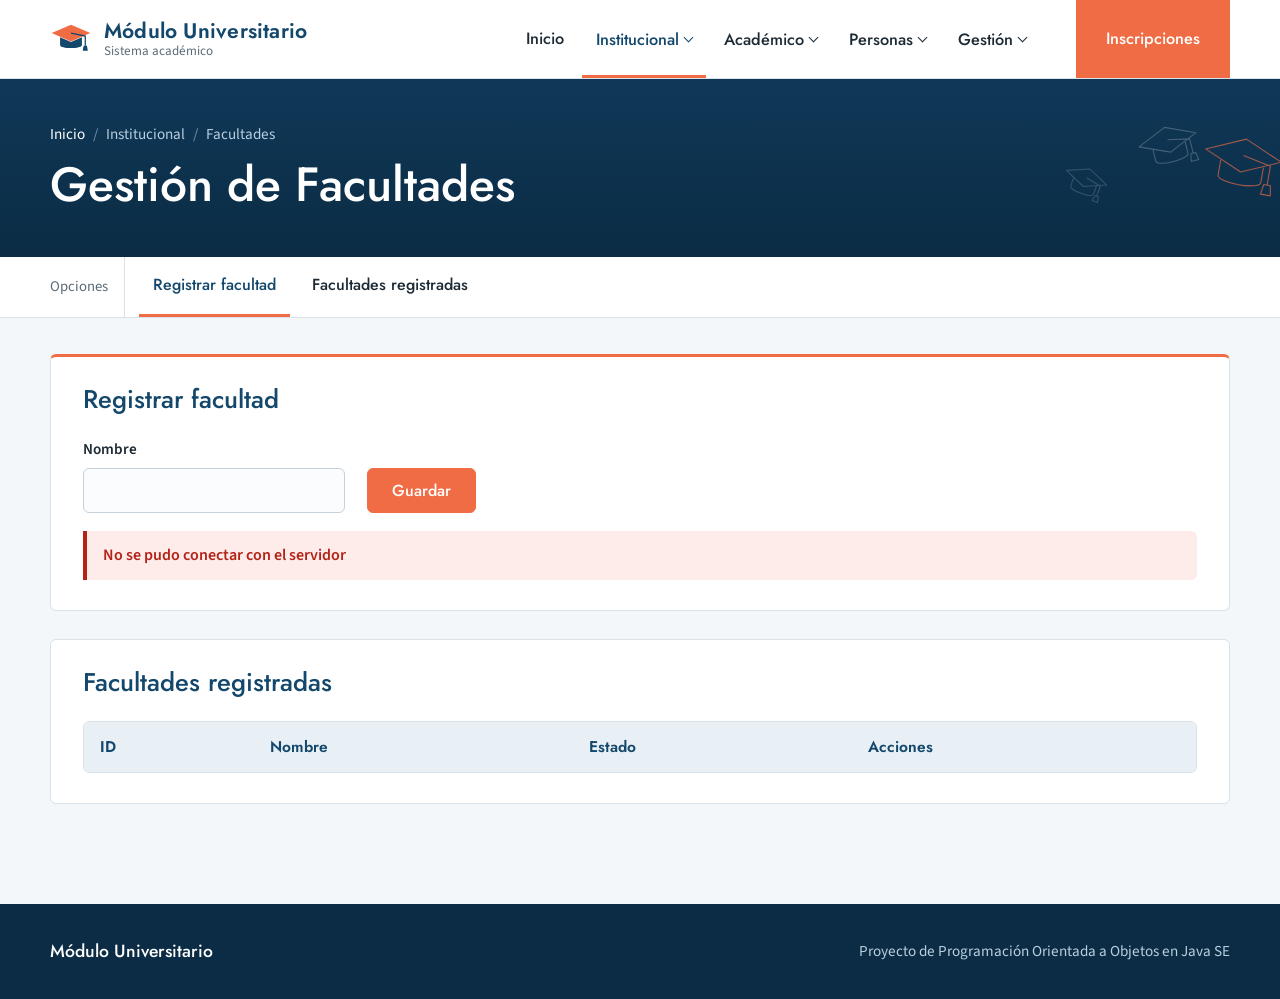
<file: web/facultades.html>
<!DOCTYPE html>
<html lang="es">
<head>
    <meta charset="UTF-8">
    <meta name="viewport" content="width=device-width, initial-scale=1">
    <title>Gestión de Facultades | Módulo Universitario</title>
    <link rel="preconnect" href="https://fonts.googleapis.com">
    <link rel="preconnect" href="https://fonts.gstatic.com" crossorigin>
    <link href="https://fonts.googleapis.com/css2?family=Jost:wght@400;500;600&amp;family=Source+Sans+3:wght@400;600&amp;display=swap" rel="stylesheet">
    <link rel="stylesheet" href="estilos.css">
</head>
<body>
    <svg width="0" height="0" style="position:absolute" aria-hidden="true" focusable="false">
        <symbol id="birrete" viewBox="0 0 100 80">
            <path d="M50 6 L96 26 L50 46 L4 26 Z" />
            <path d="M24 36 V54 C24 64 76 64 76 54 V36" />
            <path d="M50 26 L84 33 V56" />
            <path d="M80 56 h8 l2 12 h-12 Z" />
        </symbol>
    </svg>
    <a class="saltar" href="#contenido">Saltar al contenido</a>
    <header class="encabezado">
        <div class="contenedor">
            <a class="logo" href="index.html">
                <svg viewBox="0 0 100 80" aria-hidden="true">
                    <path d="M50 6 L96 26 L50 46 L4 26 Z" fill="#f06c45"/>
                    <path d="M24 36 V54 C24 64 76 64 76 54 V36 L50 47 Z" fill="#13476b"/>
                    <path d="M50 26 L84 33 V56" fill="none" stroke="#13476b" stroke-width="3"/>
                    <path d="M80 56 h8 l2 12 h-12 Z" fill="#13476b"/>
                </svg>
                <span class="logo-texto"><strong>Módulo Universitario</strong><span>Sistema académico</span></span>
            </a>
            <nav class="menu-principal" id="menuPrincipal" aria-label="Módulos">
                <ul>
                    <li><a class="menu-enlace" href="index.html">Inicio</a></li>
                    <li>
                        <button class="menu-grupo activo" type="button" aria-expanded="false" aria-controls="sub0">Institucional</button>
                        <ul class="submenu" id="sub0" hidden>
                            <li><a href="facultades.html" aria-current="page"><strong>Facultades</strong><span>Registrar, editar, suspender y reactivar</span></a></li><li><a href="programas.html"><strong>Programas académicos</strong><span>Nivel y facultad de cada programa</span></a></li><li><a href="planes-estudio.html"><strong>Planes de estudio</strong><span>Versiones de cada programa</span></a></li><li><a href="planes-materias.html"><strong>Materias por plan</strong><span>Asignar, reubicar semestre u orden y quitar</span></a></li>
                        </ul>
                    </li>
                    <li>
                        <button class="menu-grupo" type="button" aria-expanded="false" aria-controls="sub1">Académico</button>
                        <ul class="submenu" id="sub1" hidden>
                            <li><a href="materias.html"><strong>Materias</strong><span>Créditos, cupo máximo y estado</span></a></li><li><a href="periodos-academicos.html"><strong>Periodos académicos</strong><span>Registrar, editar, suspender y reactivar</span></a></li><li><a href="cursos-periodos.html"><strong>Cursos por periodo</strong><span>Materias dictadas en cada periodo</span></a></li>
                        </ul>
                    </li>
                    <li>
                        <button class="menu-grupo" type="button" aria-expanded="false" aria-controls="sub2">Personas</button>
                        <ul class="submenu" id="sub2" hidden>
                            <li><a href="estudiantes.html"><strong>Estudiantes</strong><span>Registrar, actualizar contacto y activar</span></a></li><li><a href="profesores.html"><strong>Profesores</strong><span>Registrar y consultar profesores</span></a></li><li><a href="formaciones-profesores.html"><strong>Formación de profesores</strong><span>Títulos y fechas por profesor</span></a></li>
                        </ul>
                    </li>
                    <li>
                        <button class="menu-grupo" type="button" aria-expanded="false" aria-controls="sub3">Gestión</button>
                        <ul class="submenu" id="sub3" hidden>
                            <li><a href="cursos-profesores.html"><strong>Asignación de profesores</strong><span>Asignar, cambiar, retirar y consultar</span></a></li><li><a href="cursos-estudiantes.html"><strong>Inscripciones</strong><span>Inscribir, admitir, evaluar, retirar y rechazar</span></a></li><li><a href="monitorias.html"><strong>Monitorías</strong><span>Crear, evaluar, eliminar y consultar</span></a></li>
                        </ul>
                    </li>
                    <li class="solo-movil"><a href="cursos-estudiantes.html">Inscripciones</a></li>
                </ul>
            </nav>
            <a class="boton-cabecera" href="cursos-estudiantes.html">Inscripciones</a>
            <button class="boton-menu" id="botonMenu" type="button" aria-expanded="false" aria-controls="menuPrincipal" aria-label="Abrir menú"><span></span></button>
        </div>
    </header>

    <div class="franja">
        <svg class="birretes" viewBox="0 0 1200 640" preserveAspectRatio="xMaxYMid slice" aria-hidden="true"><g class="b"><use href="#birrete" width="100" height="80" transform="translate(900 245) rotate(-14) scale(1.3)" fill="none" stroke="#ffffff" stroke-width="1.69" stroke-linejoin="round" opacity="0.25"/></g><g class="b"><use href="#birrete" width="100" height="80" transform="translate(1050 236) rotate(10) scale(1.7)" fill="none" stroke="#f06c45" stroke-width="1.29" stroke-linejoin="round" opacity="0.75"/></g><g class="b"><use href="#birrete" width="100" height="80" transform="translate(770 300) rotate(20) scale(0.95)" fill="none" stroke="#ffffff" stroke-width="2.32" stroke-linejoin="round" opacity="0.18"/></g></svg>
        <div class="contenedor">
            <nav class="migas" aria-label="Ubicación">
                <ol><li><a href="index.html">Inicio</a></li><li>Institucional</li><li>Facultades</li></ol>
            </nav>
            <h1>Gestión de Facultades</h1>
        </div>
    </div>

    <nav class="opciones" aria-label="Opciones de Facultades">
        <div class="contenedor">
            <span class="opciones-titulo">Opciones</span>
            <a href="#opcion-1">Registrar facultad</a>
            <a href="#opcion-2">Facultades registradas</a>
        </div>
    </nav>

    <main id="contenido" class="pagina">
        <div class="contenedor">
        <section id="opcion-1">
            <h2 id="tituloForm">Registrar facultad</h2>
            <form id="formulario">
                <label>Nombre
                    <input id="nombre" type="text" required>
                </label>
                <button id="btnGuardar" type="submit">Guardar</button>
                <button id="btnCancelar" type="button" class="secundario" hidden>Cancelar</button>
            </form>
            <p id="mensaje" role="status"></p>
        </section>

        <section id="opcion-2">
            <h2>Facultades registradas</h2>
            <div class="tabla-scroll">
                <table>
                    <thead>
                        <tr><th>ID</th><th>Nombre</th><th>Estado</th><th>Acciones</th></tr>
                    </thead>
                    <tbody id="tabla"></tbody>
                </table>
            </div>
            <p id="vacio" hidden>No hay facultades registradas.</p>
        </section>
    
        </div>
    </main>

    <footer class="pie">
        <div class="contenedor">
            <strong>Módulo Universitario</strong>
            <span>Proyecto de Programación Orientada a Objetos en Java SE</span>
        </div>
    </footer>



    <script src="api.js"></script>
    <script src="facultades.js"></script>
    <script src="layout.js"></script>
</body>
</html>
</file>
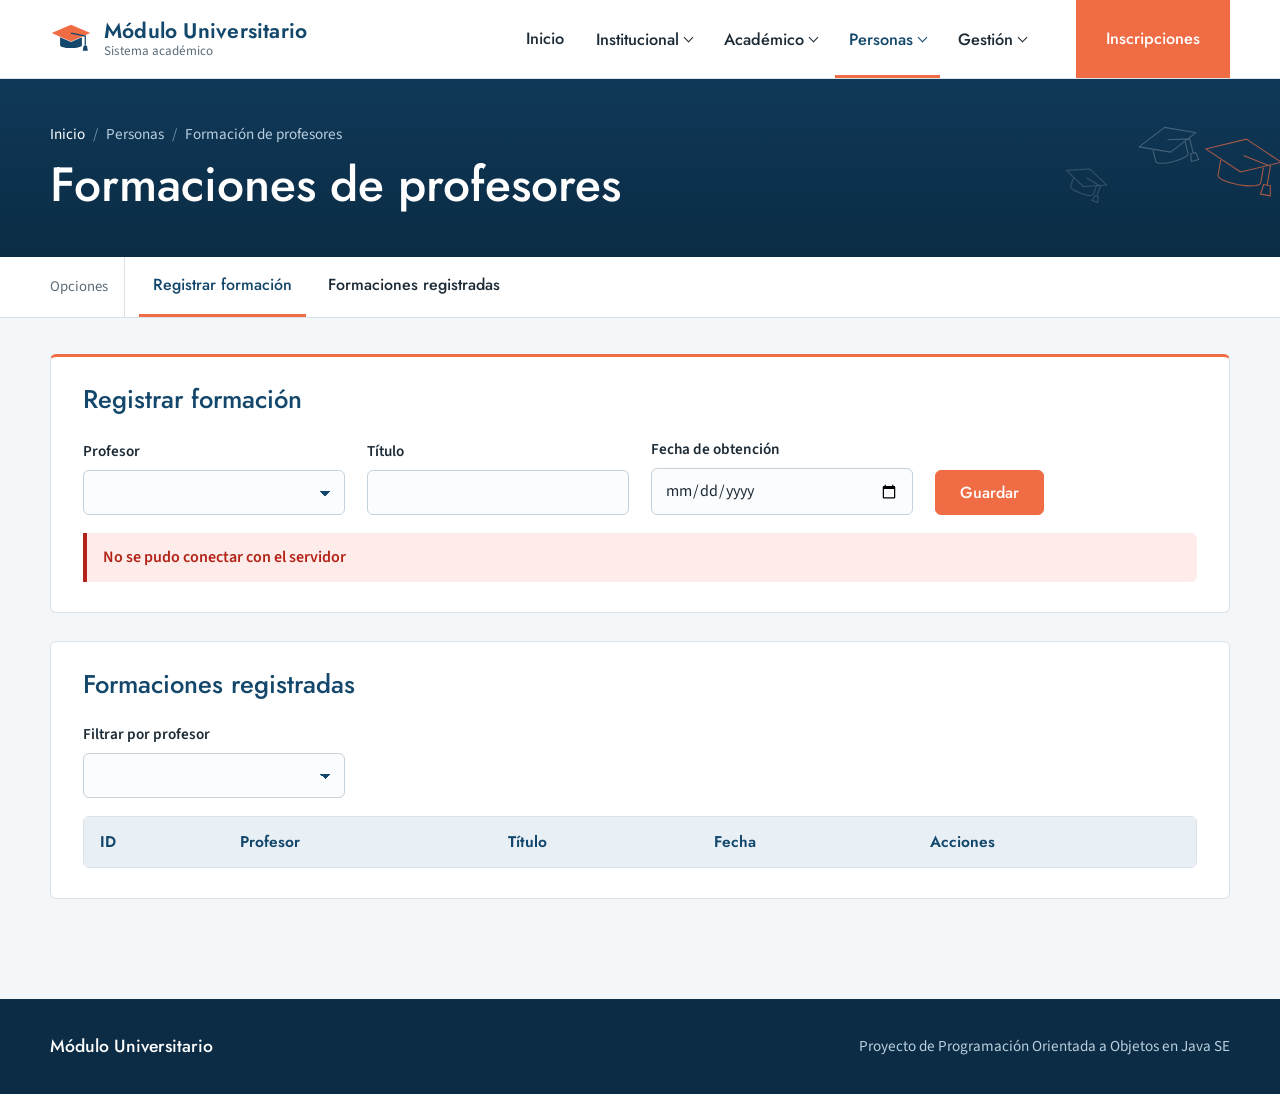
<file: web/formaciones-profesores.html>
<!DOCTYPE html>
<html lang="es">
<head>
    <meta charset="UTF-8">
    <meta name="viewport" content="width=device-width, initial-scale=1">
    <title>Formaciones de profesores | Módulo Universitario</title>
    <link rel="preconnect" href="https://fonts.googleapis.com">
    <link rel="preconnect" href="https://fonts.gstatic.com" crossorigin>
    <link href="https://fonts.googleapis.com/css2?family=Jost:wght@400;500;600&amp;family=Source+Sans+3:wght@400;600&amp;display=swap" rel="stylesheet">
    <link rel="stylesheet" href="estilos.css">
</head>
<body>
    <svg width="0" height="0" style="position:absolute" aria-hidden="true" focusable="false">
        <symbol id="birrete" viewBox="0 0 100 80">
            <path d="M50 6 L96 26 L50 46 L4 26 Z" />
            <path d="M24 36 V54 C24 64 76 64 76 54 V36" />
            <path d="M50 26 L84 33 V56" />
            <path d="M80 56 h8 l2 12 h-12 Z" />
        </symbol>
    </svg>
    <a class="saltar" href="#contenido">Saltar al contenido</a>
    <header class="encabezado">
        <div class="contenedor">
            <a class="logo" href="index.html">
                <svg viewBox="0 0 100 80" aria-hidden="true">
                    <path d="M50 6 L96 26 L50 46 L4 26 Z" fill="#f06c45"/>
                    <path d="M24 36 V54 C24 64 76 64 76 54 V36 L50 47 Z" fill="#13476b"/>
                    <path d="M50 26 L84 33 V56" fill="none" stroke="#13476b" stroke-width="3"/>
                    <path d="M80 56 h8 l2 12 h-12 Z" fill="#13476b"/>
                </svg>
                <span class="logo-texto"><strong>Módulo Universitario</strong><span>Sistema académico</span></span>
            </a>
            <nav class="menu-principal" id="menuPrincipal" aria-label="Módulos">
                <ul>
                    <li><a class="menu-enlace" href="index.html">Inicio</a></li>
                    <li>
                        <button class="menu-grupo" type="button" aria-expanded="false" aria-controls="sub0">Institucional</button>
                        <ul class="submenu" id="sub0" hidden>
                            <li><a href="facultades.html"><strong>Facultades</strong><span>Registrar, editar, suspender y reactivar</span></a></li><li><a href="programas.html"><strong>Programas académicos</strong><span>Nivel y facultad de cada programa</span></a></li><li><a href="planes-estudio.html"><strong>Planes de estudio</strong><span>Versiones de cada programa</span></a></li><li><a href="planes-materias.html"><strong>Materias por plan</strong><span>Asignar, reubicar semestre u orden y quitar</span></a></li>
                        </ul>
                    </li>
                    <li>
                        <button class="menu-grupo" type="button" aria-expanded="false" aria-controls="sub1">Académico</button>
                        <ul class="submenu" id="sub1" hidden>
                            <li><a href="materias.html"><strong>Materias</strong><span>Créditos, cupo máximo y estado</span></a></li><li><a href="periodos-academicos.html"><strong>Periodos académicos</strong><span>Registrar, editar, suspender y reactivar</span></a></li><li><a href="cursos-periodos.html"><strong>Cursos por periodo</strong><span>Materias dictadas en cada periodo</span></a></li>
                        </ul>
                    </li>
                    <li>
                        <button class="menu-grupo activo" type="button" aria-expanded="false" aria-controls="sub2">Personas</button>
                        <ul class="submenu" id="sub2" hidden>
                            <li><a href="estudiantes.html"><strong>Estudiantes</strong><span>Registrar, actualizar contacto y activar</span></a></li><li><a href="profesores.html"><strong>Profesores</strong><span>Registrar y consultar profesores</span></a></li><li><a href="formaciones-profesores.html" aria-current="page"><strong>Formación de profesores</strong><span>Títulos y fechas por profesor</span></a></li>
                        </ul>
                    </li>
                    <li>
                        <button class="menu-grupo" type="button" aria-expanded="false" aria-controls="sub3">Gestión</button>
                        <ul class="submenu" id="sub3" hidden>
                            <li><a href="cursos-profesores.html"><strong>Asignación de profesores</strong><span>Asignar, cambiar, retirar y consultar</span></a></li><li><a href="cursos-estudiantes.html"><strong>Inscripciones</strong><span>Inscribir, admitir, evaluar, retirar y rechazar</span></a></li><li><a href="monitorias.html"><strong>Monitorías</strong><span>Crear, evaluar, eliminar y consultar</span></a></li>
                        </ul>
                    </li>
                    <li class="solo-movil"><a href="cursos-estudiantes.html">Inscripciones</a></li>
                </ul>
            </nav>
            <a class="boton-cabecera" href="cursos-estudiantes.html">Inscripciones</a>
            <button class="boton-menu" id="botonMenu" type="button" aria-expanded="false" aria-controls="menuPrincipal" aria-label="Abrir menú"><span></span></button>
        </div>
    </header>

    <div class="franja">
        <svg class="birretes" viewBox="0 0 1200 640" preserveAspectRatio="xMaxYMid slice" aria-hidden="true"><g class="b"><use href="#birrete" width="100" height="80" transform="translate(900 245) rotate(-14) scale(1.3)" fill="none" stroke="#ffffff" stroke-width="1.69" stroke-linejoin="round" opacity="0.25"/></g><g class="b"><use href="#birrete" width="100" height="80" transform="translate(1050 236) rotate(10) scale(1.7)" fill="none" stroke="#f06c45" stroke-width="1.29" stroke-linejoin="round" opacity="0.75"/></g><g class="b"><use href="#birrete" width="100" height="80" transform="translate(770 300) rotate(20) scale(0.95)" fill="none" stroke="#ffffff" stroke-width="2.32" stroke-linejoin="round" opacity="0.18"/></g></svg>
        <div class="contenedor">
            <nav class="migas" aria-label="Ubicación">
                <ol><li><a href="index.html">Inicio</a></li><li>Personas</li><li>Formación de profesores</li></ol>
            </nav>
            <h1>Formaciones de profesores</h1>
        </div>
    </div>

    <nav class="opciones" aria-label="Opciones de Formación de profesores">
        <div class="contenedor">
            <span class="opciones-titulo">Opciones</span>
            <a href="#opcion-1">Registrar formación</a>
            <a href="#opcion-2">Formaciones registradas</a>
        </div>
    </nav>

    <main id="contenido" class="pagina">
        <div class="contenedor">
        <section id="opcion-1">
            <h2 id="tituloForm">Registrar formación</h2>
            <form id="formulario">
                <label>Profesor
                    <select id="profesor" required></select>
                </label>
                <label>Título
                    <input id="titulo" type="text" required>
                </label>
                <label>Fecha de obtención
                    <input id="fecha" type="date" required>
                </label>
                <button id="btnGuardar" type="submit">Guardar</button>
                <button id="btnCancelar" type="button" class="secundario" hidden>Cancelar</button>
            </form>
            <p id="mensaje" role="status"></p>
        </section>

        <section id="opcion-2">
            <h2>Formaciones registradas</h2>
            <form class="filtro" onsubmit="return false">
                <label>Filtrar por profesor
                    <select id="filtro"></select>
                </label>
            </form>
            <div class="tabla-scroll">
                <table>
                    <thead>
                        <tr><th>ID</th><th>Profesor</th><th>Título</th><th>Fecha</th><th>Acciones</th></tr>
                    </thead>
                    <tbody id="tabla"></tbody>
                </table>
            </div>
            <p id="vacio" hidden>No hay formaciones para mostrar.</p>
        </section>
    
        </div>
    </main>

    <footer class="pie">
        <div class="contenedor">
            <strong>Módulo Universitario</strong>
            <span>Proyecto de Programación Orientada a Objetos en Java SE</span>
        </div>
    </footer>



    <script src="api.js"></script>
    <script src="formaciones-profesores.js"></script>
    <script src="layout.js"></script>
</body>
</html>
</file>
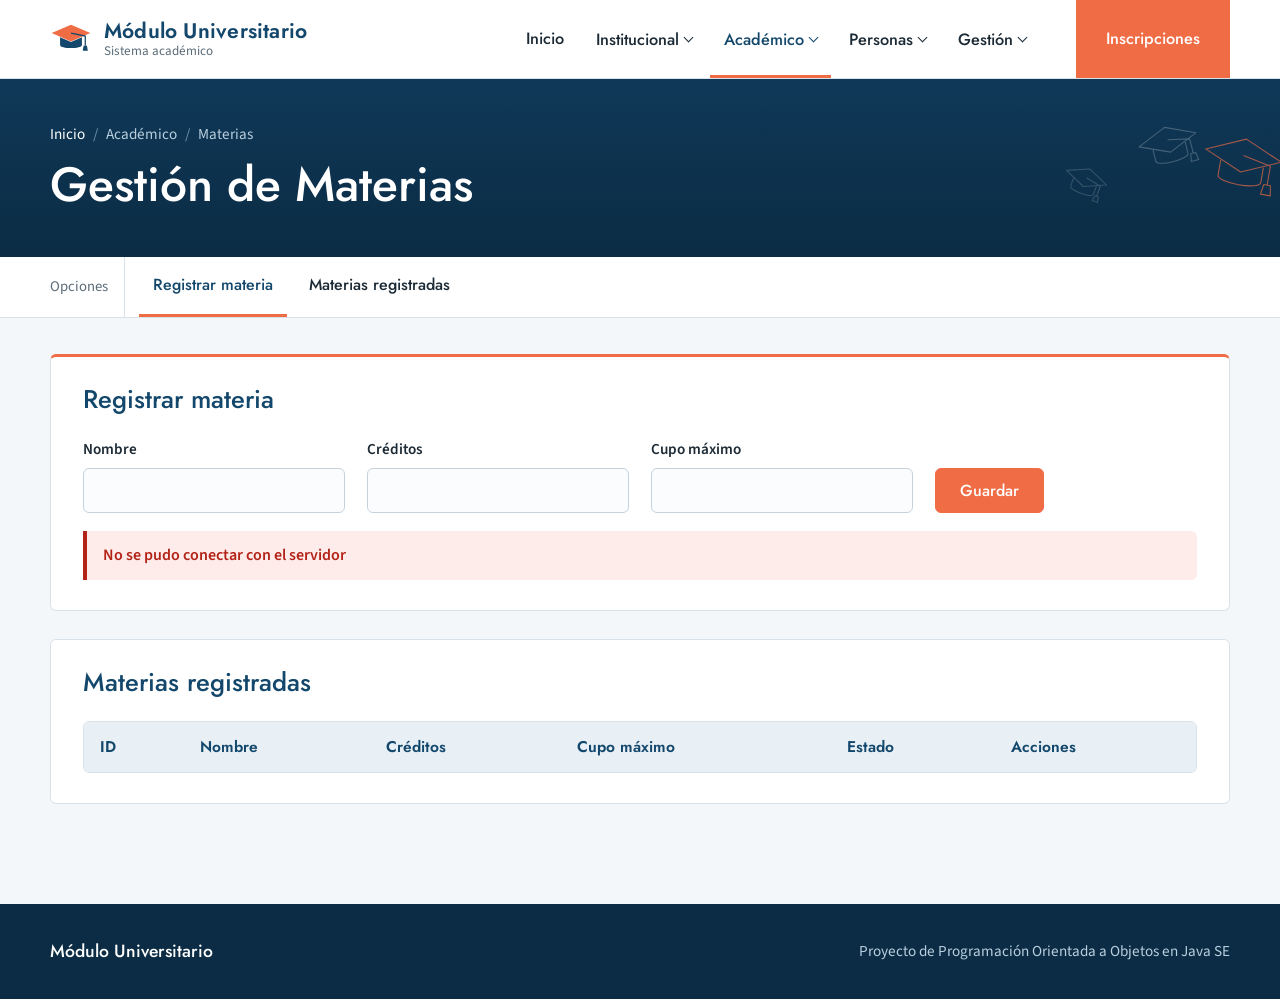
<file: web/materias.html>
<!DOCTYPE html>
<html lang="es">
<head>
    <meta charset="UTF-8">
    <meta name="viewport" content="width=device-width, initial-scale=1">
    <title>Gestión de Materias | Módulo Universitario</title>
    <link rel="preconnect" href="https://fonts.googleapis.com">
    <link rel="preconnect" href="https://fonts.gstatic.com" crossorigin>
    <link href="https://fonts.googleapis.com/css2?family=Jost:wght@400;500;600&amp;family=Source+Sans+3:wght@400;600&amp;display=swap" rel="stylesheet">
    <link rel="stylesheet" href="estilos.css">
</head>
<body>
    <svg width="0" height="0" style="position:absolute" aria-hidden="true" focusable="false">
        <symbol id="birrete" viewBox="0 0 100 80">
            <path d="M50 6 L96 26 L50 46 L4 26 Z" />
            <path d="M24 36 V54 C24 64 76 64 76 54 V36" />
            <path d="M50 26 L84 33 V56" />
            <path d="M80 56 h8 l2 12 h-12 Z" />
        </symbol>
    </svg>
    <a class="saltar" href="#contenido">Saltar al contenido</a>
    <header class="encabezado">
        <div class="contenedor">
            <a class="logo" href="index.html">
                <svg viewBox="0 0 100 80" aria-hidden="true">
                    <path d="M50 6 L96 26 L50 46 L4 26 Z" fill="#f06c45"/>
                    <path d="M24 36 V54 C24 64 76 64 76 54 V36 L50 47 Z" fill="#13476b"/>
                    <path d="M50 26 L84 33 V56" fill="none" stroke="#13476b" stroke-width="3"/>
                    <path d="M80 56 h8 l2 12 h-12 Z" fill="#13476b"/>
                </svg>
                <span class="logo-texto"><strong>Módulo Universitario</strong><span>Sistema académico</span></span>
            </a>
            <nav class="menu-principal" id="menuPrincipal" aria-label="Módulos">
                <ul>
                    <li><a class="menu-enlace" href="index.html">Inicio</a></li>
                    <li>
                        <button class="menu-grupo" type="button" aria-expanded="false" aria-controls="sub0">Institucional</button>
                        <ul class="submenu" id="sub0" hidden>
                            <li><a href="facultades.html"><strong>Facultades</strong><span>Registrar, editar, suspender y reactivar</span></a></li><li><a href="programas.html"><strong>Programas académicos</strong><span>Nivel y facultad de cada programa</span></a></li><li><a href="planes-estudio.html"><strong>Planes de estudio</strong><span>Versiones de cada programa</span></a></li><li><a href="planes-materias.html"><strong>Materias por plan</strong><span>Asignar, reubicar semestre u orden y quitar</span></a></li>
                        </ul>
                    </li>
                    <li>
                        <button class="menu-grupo activo" type="button" aria-expanded="false" aria-controls="sub1">Académico</button>
                        <ul class="submenu" id="sub1" hidden>
                            <li><a href="materias.html" aria-current="page"><strong>Materias</strong><span>Créditos, cupo máximo y estado</span></a></li><li><a href="periodos-academicos.html"><strong>Periodos académicos</strong><span>Registrar, editar, suspender y reactivar</span></a></li><li><a href="cursos-periodos.html"><strong>Cursos por periodo</strong><span>Materias dictadas en cada periodo</span></a></li>
                        </ul>
                    </li>
                    <li>
                        <button class="menu-grupo" type="button" aria-expanded="false" aria-controls="sub2">Personas</button>
                        <ul class="submenu" id="sub2" hidden>
                            <li><a href="estudiantes.html"><strong>Estudiantes</strong><span>Registrar, actualizar contacto y activar</span></a></li><li><a href="profesores.html"><strong>Profesores</strong><span>Registrar y consultar profesores</span></a></li><li><a href="formaciones-profesores.html"><strong>Formación de profesores</strong><span>Títulos y fechas por profesor</span></a></li>
                        </ul>
                    </li>
                    <li>
                        <button class="menu-grupo" type="button" aria-expanded="false" aria-controls="sub3">Gestión</button>
                        <ul class="submenu" id="sub3" hidden>
                            <li><a href="cursos-profesores.html"><strong>Asignación de profesores</strong><span>Asignar, cambiar, retirar y consultar</span></a></li><li><a href="cursos-estudiantes.html"><strong>Inscripciones</strong><span>Inscribir, admitir, evaluar, retirar y rechazar</span></a></li><li><a href="monitorias.html"><strong>Monitorías</strong><span>Crear, evaluar, eliminar y consultar</span></a></li>
                        </ul>
                    </li>
                    <li class="solo-movil"><a href="cursos-estudiantes.html">Inscripciones</a></li>
                </ul>
            </nav>
            <a class="boton-cabecera" href="cursos-estudiantes.html">Inscripciones</a>
            <button class="boton-menu" id="botonMenu" type="button" aria-expanded="false" aria-controls="menuPrincipal" aria-label="Abrir menú"><span></span></button>
        </div>
    </header>

    <div class="franja">
        <svg class="birretes" viewBox="0 0 1200 640" preserveAspectRatio="xMaxYMid slice" aria-hidden="true"><g class="b"><use href="#birrete" width="100" height="80" transform="translate(900 245) rotate(-14) scale(1.3)" fill="none" stroke="#ffffff" stroke-width="1.69" stroke-linejoin="round" opacity="0.25"/></g><g class="b"><use href="#birrete" width="100" height="80" transform="translate(1050 236) rotate(10) scale(1.7)" fill="none" stroke="#f06c45" stroke-width="1.29" stroke-linejoin="round" opacity="0.75"/></g><g class="b"><use href="#birrete" width="100" height="80" transform="translate(770 300) rotate(20) scale(0.95)" fill="none" stroke="#ffffff" stroke-width="2.32" stroke-linejoin="round" opacity="0.18"/></g></svg>
        <div class="contenedor">
            <nav class="migas" aria-label="Ubicación">
                <ol><li><a href="index.html">Inicio</a></li><li>Académico</li><li>Materias</li></ol>
            </nav>
            <h1>Gestión de Materias</h1>
        </div>
    </div>

    <nav class="opciones" aria-label="Opciones de Materias">
        <div class="contenedor">
            <span class="opciones-titulo">Opciones</span>
            <a href="#opcion-1">Registrar materia</a>
            <a href="#opcion-2">Materias registradas</a>
        </div>
    </nav>

    <main id="contenido" class="pagina">
        <div class="contenedor">
        <section id="opcion-1">
            <h2 id="tituloForm">Registrar materia</h2>
            <form id="formulario">
                <label>Nombre
                    <input id="nombre" type="text" required>
                </label>
                <label>Créditos
                    <input id="creditos" type="number" min="1" max="6" required>
                </label>
                <label>Cupo máximo
                    <input id="cupo" type="number" min="1" max="50" required>
                </label>
                <button id="btnGuardar" type="submit">Guardar</button>
                <button id="btnCancelar" type="button" class="secundario" hidden>Cancelar</button>
            </form>
            <p id="mensaje" role="status"></p>
        </section>

        <section id="opcion-2">
            <h2>Materias registradas</h2>
            <div class="tabla-scroll">
                <table>
                    <thead>
                        <tr><th>ID</th><th>Nombre</th><th>Créditos</th><th>Cupo máximo</th><th>Estado</th><th>Acciones</th></tr>
                    </thead>
                    <tbody id="tabla"></tbody>
                </table>
            </div>
            <p id="vacio" hidden>No hay materias registradas.</p>
        </section>
    
        </div>
    </main>

    <footer class="pie">
        <div class="contenedor">
            <strong>Módulo Universitario</strong>
            <span>Proyecto de Programación Orientada a Objetos en Java SE</span>
        </div>
    </footer>



    <script src="api.js"></script>
    <script src="materias.js"></script>
    <script src="layout.js"></script>
</body>
</html>
</file>
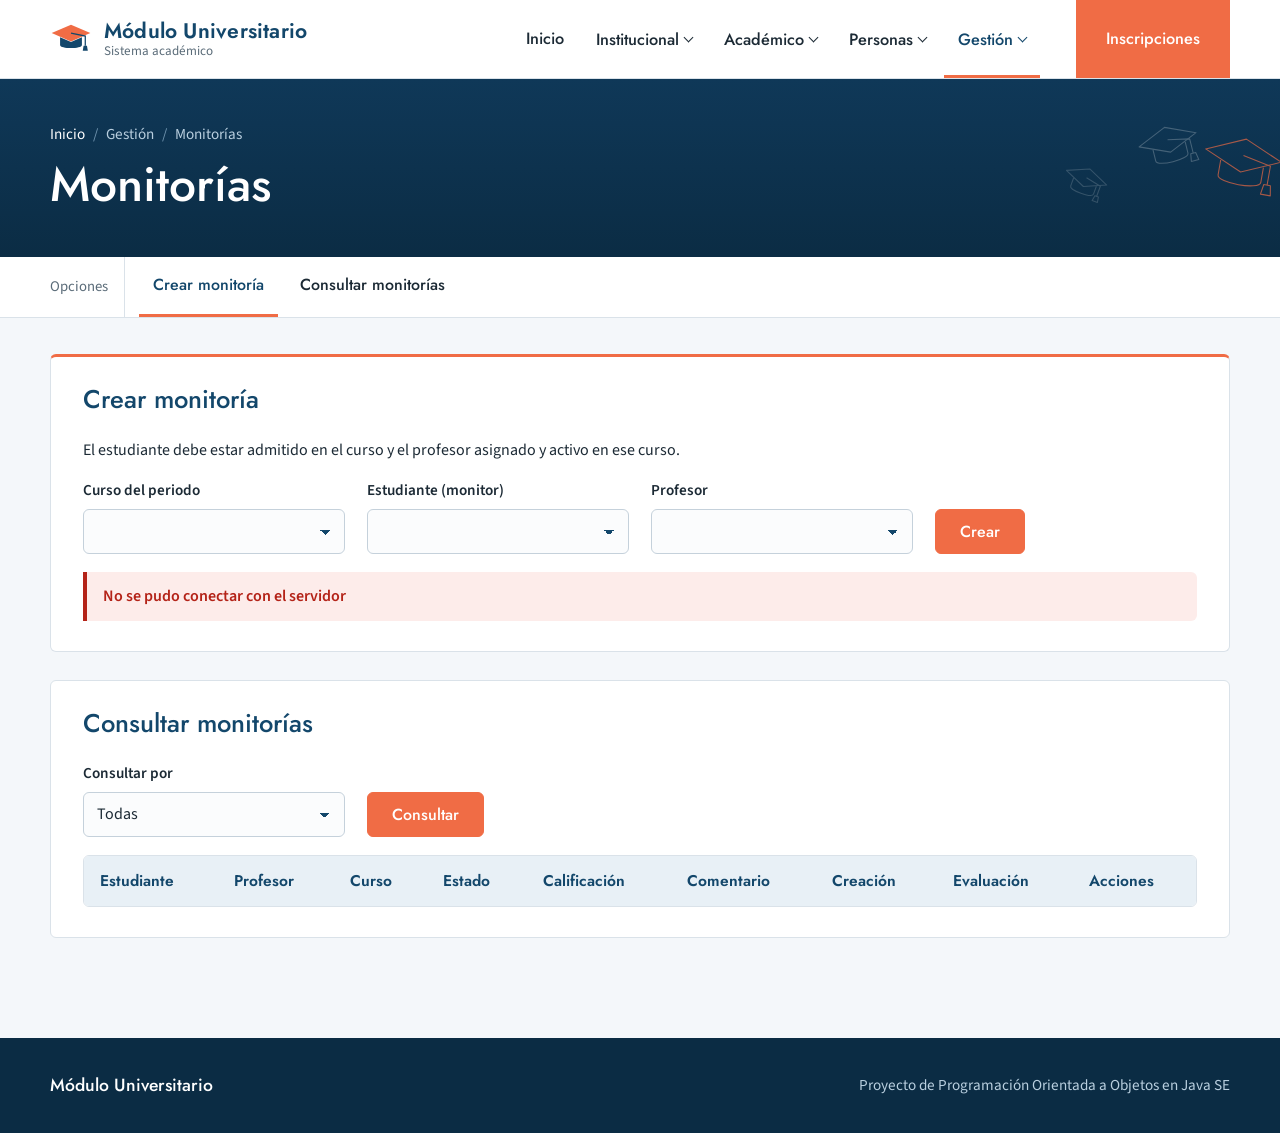
<file: web/monitorias.html>
<!DOCTYPE html>
<html lang="es">
<head>
    <meta charset="UTF-8">
    <meta name="viewport" content="width=device-width, initial-scale=1">
    <title>Monitorías | Módulo Universitario</title>
    <link rel="preconnect" href="https://fonts.googleapis.com">
    <link rel="preconnect" href="https://fonts.gstatic.com" crossorigin>
    <link href="https://fonts.googleapis.com/css2?family=Jost:wght@400;500;600&amp;family=Source+Sans+3:wght@400;600&amp;display=swap" rel="stylesheet">
    <link rel="stylesheet" href="estilos.css">
</head>
<body>
    <svg width="0" height="0" style="position:absolute" aria-hidden="true" focusable="false">
        <symbol id="birrete" viewBox="0 0 100 80">
            <path d="M50 6 L96 26 L50 46 L4 26 Z" />
            <path d="M24 36 V54 C24 64 76 64 76 54 V36" />
            <path d="M50 26 L84 33 V56" />
            <path d="M80 56 h8 l2 12 h-12 Z" />
        </symbol>
    </svg>
    <a class="saltar" href="#contenido">Saltar al contenido</a>
    <header class="encabezado">
        <div class="contenedor">
            <a class="logo" href="index.html">
                <svg viewBox="0 0 100 80" aria-hidden="true">
                    <path d="M50 6 L96 26 L50 46 L4 26 Z" fill="#f06c45"/>
                    <path d="M24 36 V54 C24 64 76 64 76 54 V36 L50 47 Z" fill="#13476b"/>
                    <path d="M50 26 L84 33 V56" fill="none" stroke="#13476b" stroke-width="3"/>
                    <path d="M80 56 h8 l2 12 h-12 Z" fill="#13476b"/>
                </svg>
                <span class="logo-texto"><strong>Módulo Universitario</strong><span>Sistema académico</span></span>
            </a>
            <nav class="menu-principal" id="menuPrincipal" aria-label="Módulos">
                <ul>
                    <li><a class="menu-enlace" href="index.html">Inicio</a></li>
                    <li>
                        <button class="menu-grupo" type="button" aria-expanded="false" aria-controls="sub0">Institucional</button>
                        <ul class="submenu" id="sub0" hidden>
                            <li><a href="facultades.html"><strong>Facultades</strong><span>Registrar, editar, suspender y reactivar</span></a></li><li><a href="programas.html"><strong>Programas académicos</strong><span>Nivel y facultad de cada programa</span></a></li><li><a href="planes-estudio.html"><strong>Planes de estudio</strong><span>Versiones de cada programa</span></a></li><li><a href="planes-materias.html"><strong>Materias por plan</strong><span>Asignar, reubicar semestre u orden y quitar</span></a></li>
                        </ul>
                    </li>
                    <li>
                        <button class="menu-grupo" type="button" aria-expanded="false" aria-controls="sub1">Académico</button>
                        <ul class="submenu" id="sub1" hidden>
                            <li><a href="materias.html"><strong>Materias</strong><span>Créditos, cupo máximo y estado</span></a></li><li><a href="periodos-academicos.html"><strong>Periodos académicos</strong><span>Registrar, editar, suspender y reactivar</span></a></li><li><a href="cursos-periodos.html"><strong>Cursos por periodo</strong><span>Materias dictadas en cada periodo</span></a></li>
                        </ul>
                    </li>
                    <li>
                        <button class="menu-grupo" type="button" aria-expanded="false" aria-controls="sub2">Personas</button>
                        <ul class="submenu" id="sub2" hidden>
                            <li><a href="estudiantes.html"><strong>Estudiantes</strong><span>Registrar, actualizar contacto y activar</span></a></li><li><a href="profesores.html"><strong>Profesores</strong><span>Registrar y consultar profesores</span></a></li><li><a href="formaciones-profesores.html"><strong>Formación de profesores</strong><span>Títulos y fechas por profesor</span></a></li>
                        </ul>
                    </li>
                    <li>
                        <button class="menu-grupo activo" type="button" aria-expanded="false" aria-controls="sub3">Gestión</button>
                        <ul class="submenu" id="sub3" hidden>
                            <li><a href="cursos-profesores.html"><strong>Asignación de profesores</strong><span>Asignar, cambiar, retirar y consultar</span></a></li><li><a href="cursos-estudiantes.html"><strong>Inscripciones</strong><span>Inscribir, admitir, evaluar, retirar y rechazar</span></a></li><li><a href="monitorias.html" aria-current="page"><strong>Monitorías</strong><span>Crear, evaluar, eliminar y consultar</span></a></li>
                        </ul>
                    </li>
                    <li class="solo-movil"><a href="cursos-estudiantes.html">Inscripciones</a></li>
                </ul>
            </nav>
            <a class="boton-cabecera" href="cursos-estudiantes.html">Inscripciones</a>
            <button class="boton-menu" id="botonMenu" type="button" aria-expanded="false" aria-controls="menuPrincipal" aria-label="Abrir menú"><span></span></button>
        </div>
    </header>

    <div class="franja">
        <svg class="birretes" viewBox="0 0 1200 640" preserveAspectRatio="xMaxYMid slice" aria-hidden="true"><g class="b"><use href="#birrete" width="100" height="80" transform="translate(900 245) rotate(-14) scale(1.3)" fill="none" stroke="#ffffff" stroke-width="1.69" stroke-linejoin="round" opacity="0.25"/></g><g class="b"><use href="#birrete" width="100" height="80" transform="translate(1050 236) rotate(10) scale(1.7)" fill="none" stroke="#f06c45" stroke-width="1.29" stroke-linejoin="round" opacity="0.75"/></g><g class="b"><use href="#birrete" width="100" height="80" transform="translate(770 300) rotate(20) scale(0.95)" fill="none" stroke="#ffffff" stroke-width="2.32" stroke-linejoin="round" opacity="0.18"/></g></svg>
        <div class="contenedor">
            <nav class="migas" aria-label="Ubicación">
                <ol><li><a href="index.html">Inicio</a></li><li>Gestión</li><li>Monitorías</li></ol>
            </nav>
            <h1>Monitorías</h1>
        </div>
    </div>

    <nav class="opciones" aria-label="Opciones de Monitorías">
        <div class="contenedor">
            <span class="opciones-titulo">Opciones</span>
            <a href="#opcion-1">Crear monitoría</a>
            <a href="#opcion-2">Consultar monitorías</a>
        </div>
    </nav>

    <main id="contenido" class="pagina">
        <div class="contenedor">
        <section id="opcion-1">
            <h2>Crear monitoría</h2>
            <p>El estudiante debe estar admitido en el curso y el profesor asignado y activo en ese curso.</p>
            <form id="formAsignar">
                <label>Curso del periodo
                    <select id="selCurso" required></select>
                </label>
                <label>Estudiante (monitor)
                    <select id="selEstudiante" required></select>
                </label>
                <label>Profesor
                    <select id="selProfesor" required></select>
                </label>
                <button type="submit">Crear</button>
            </form>
            <p id="msgAsignar" role="status"></p>
        </section>

        <section id="opcion-2">
            <h2>Consultar monitorías</h2>
            <form id="formFiltro">
                <label>Consultar por
                    <select id="filtroTipo">
                        <option value="todas">Todas</option>
                        <option value="estudiante">Estudiante</option>
                        <option value="profesor">Profesor</option>
                        <option value="curso">Curso del periodo</option>
                    </select>
                </label>
                <label id="grupoEstudiante" hidden>Estudiante
                    <select id="filtroEstudiante"></select>
                </label>
                <label id="grupoProfesor" hidden>Profesor
                    <select id="filtroProfesor"></select>
                </label>
                <label id="grupoCurso" hidden>Curso del periodo
                    <select id="filtroCurso"></select>
                </label>
                <button type="submit">Consultar</button>
            </form>
            <p id="msgLista" role="status"></p>

            <div class="tabla-scroll">
                <table>
                    <thead>
                        <tr>
                            <th>Estudiante</th>
                            <th>Profesor</th>
                            <th>Curso</th>
                            <th>Estado</th>
                            <th>Calificación</th>
                            <th>Comentario</th>
                            <th>Creación</th>
                            <th>Evaluación</th>
                            <th>Acciones</th>
                        </tr>
                    </thead>
                    <tbody id="tabla"></tbody>
                </table>
            </div>
            <p id="vacio" hidden>No hay monitorías para esa consulta.</p>
        </section>
    
        </div>
    </main>

    <footer class="pie">
        <div class="contenedor">
            <strong>Módulo Universitario</strong>
            <span>Proyecto de Programación Orientada a Objetos en Java SE</span>
        </div>
    </footer>



    <script src="api.js"></script>
    <script src="monitorias.js"></script>
    <script src="layout.js"></script>
</body>
</html>
</file>
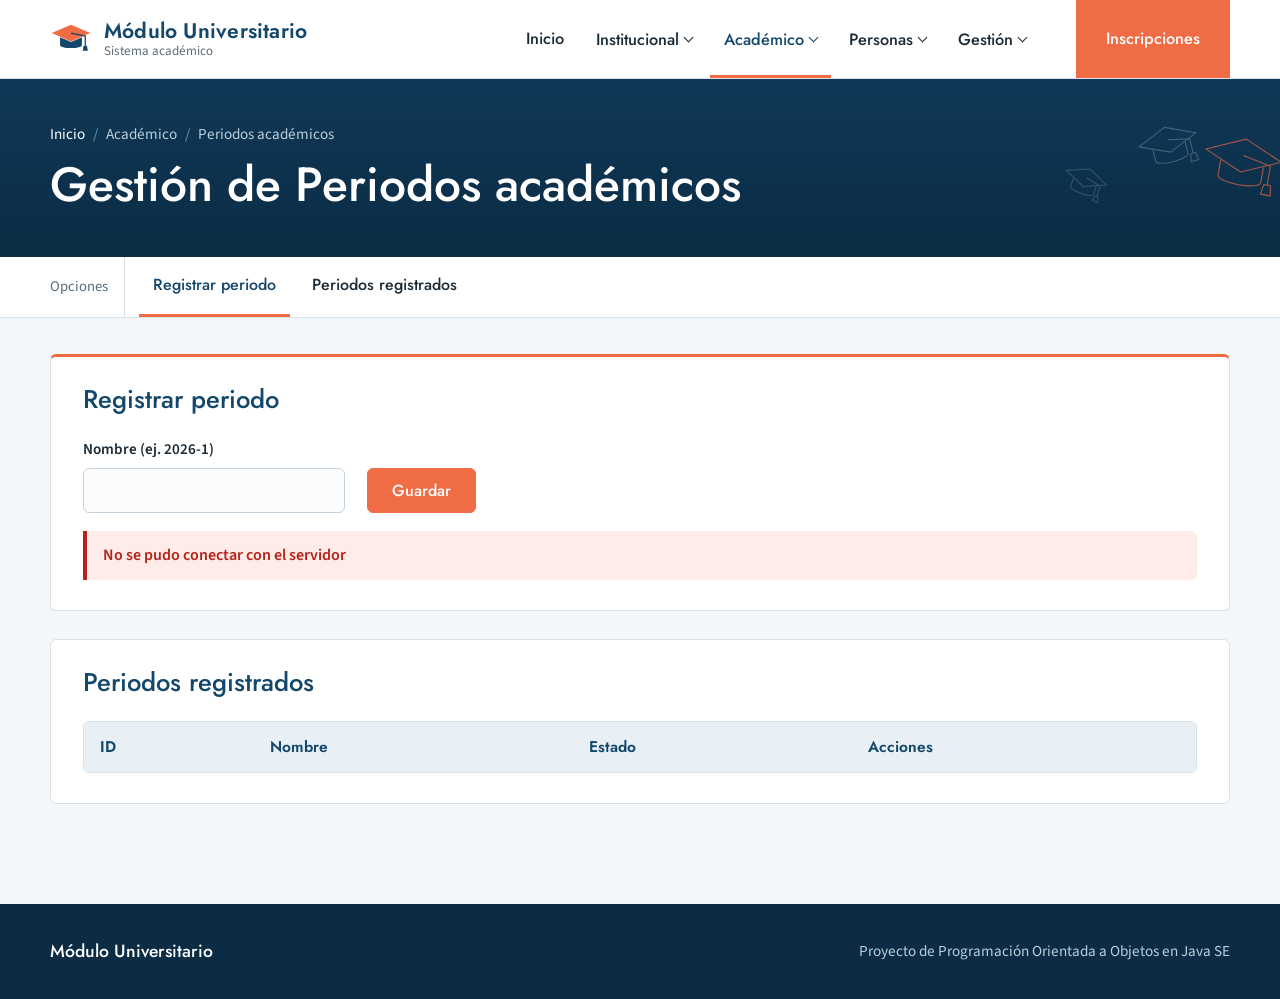
<file: web/periodos-academicos.html>
<!DOCTYPE html>
<html lang="es">
<head>
    <meta charset="UTF-8">
    <meta name="viewport" content="width=device-width, initial-scale=1">
    <title>Gestión de Periodos académicos | Módulo Universitario</title>
    <link rel="preconnect" href="https://fonts.googleapis.com">
    <link rel="preconnect" href="https://fonts.gstatic.com" crossorigin>
    <link href="https://fonts.googleapis.com/css2?family=Jost:wght@400;500;600&amp;family=Source+Sans+3:wght@400;600&amp;display=swap" rel="stylesheet">
    <link rel="stylesheet" href="estilos.css">
</head>
<body>
    <svg width="0" height="0" style="position:absolute" aria-hidden="true" focusable="false">
        <symbol id="birrete" viewBox="0 0 100 80">
            <path d="M50 6 L96 26 L50 46 L4 26 Z" />
            <path d="M24 36 V54 C24 64 76 64 76 54 V36" />
            <path d="M50 26 L84 33 V56" />
            <path d="M80 56 h8 l2 12 h-12 Z" />
        </symbol>
    </svg>
    <a class="saltar" href="#contenido">Saltar al contenido</a>
    <header class="encabezado">
        <div class="contenedor">
            <a class="logo" href="index.html">
                <svg viewBox="0 0 100 80" aria-hidden="true">
                    <path d="M50 6 L96 26 L50 46 L4 26 Z" fill="#f06c45"/>
                    <path d="M24 36 V54 C24 64 76 64 76 54 V36 L50 47 Z" fill="#13476b"/>
                    <path d="M50 26 L84 33 V56" fill="none" stroke="#13476b" stroke-width="3"/>
                    <path d="M80 56 h8 l2 12 h-12 Z" fill="#13476b"/>
                </svg>
                <span class="logo-texto"><strong>Módulo Universitario</strong><span>Sistema académico</span></span>
            </a>
            <nav class="menu-principal" id="menuPrincipal" aria-label="Módulos">
                <ul>
                    <li><a class="menu-enlace" href="index.html">Inicio</a></li>
                    <li>
                        <button class="menu-grupo" type="button" aria-expanded="false" aria-controls="sub0">Institucional</button>
                        <ul class="submenu" id="sub0" hidden>
                            <li><a href="facultades.html"><strong>Facultades</strong><span>Registrar, editar, suspender y reactivar</span></a></li><li><a href="programas.html"><strong>Programas académicos</strong><span>Nivel y facultad de cada programa</span></a></li><li><a href="planes-estudio.html"><strong>Planes de estudio</strong><span>Versiones de cada programa</span></a></li><li><a href="planes-materias.html"><strong>Materias por plan</strong><span>Asignar, reubicar semestre u orden y quitar</span></a></li>
                        </ul>
                    </li>
                    <li>
                        <button class="menu-grupo activo" type="button" aria-expanded="false" aria-controls="sub1">Académico</button>
                        <ul class="submenu" id="sub1" hidden>
                            <li><a href="materias.html"><strong>Materias</strong><span>Créditos, cupo máximo y estado</span></a></li><li><a href="periodos-academicos.html" aria-current="page"><strong>Periodos académicos</strong><span>Registrar, editar, suspender y reactivar</span></a></li><li><a href="cursos-periodos.html"><strong>Cursos por periodo</strong><span>Materias dictadas en cada periodo</span></a></li>
                        </ul>
                    </li>
                    <li>
                        <button class="menu-grupo" type="button" aria-expanded="false" aria-controls="sub2">Personas</button>
                        <ul class="submenu" id="sub2" hidden>
                            <li><a href="estudiantes.html"><strong>Estudiantes</strong><span>Registrar, actualizar contacto y activar</span></a></li><li><a href="profesores.html"><strong>Profesores</strong><span>Registrar y consultar profesores</span></a></li><li><a href="formaciones-profesores.html"><strong>Formación de profesores</strong><span>Títulos y fechas por profesor</span></a></li>
                        </ul>
                    </li>
                    <li>
                        <button class="menu-grupo" type="button" aria-expanded="false" aria-controls="sub3">Gestión</button>
                        <ul class="submenu" id="sub3" hidden>
                            <li><a href="cursos-profesores.html"><strong>Asignación de profesores</strong><span>Asignar, cambiar, retirar y consultar</span></a></li><li><a href="cursos-estudiantes.html"><strong>Inscripciones</strong><span>Inscribir, admitir, evaluar, retirar y rechazar</span></a></li><li><a href="monitorias.html"><strong>Monitorías</strong><span>Crear, evaluar, eliminar y consultar</span></a></li>
                        </ul>
                    </li>
                    <li class="solo-movil"><a href="cursos-estudiantes.html">Inscripciones</a></li>
                </ul>
            </nav>
            <a class="boton-cabecera" href="cursos-estudiantes.html">Inscripciones</a>
            <button class="boton-menu" id="botonMenu" type="button" aria-expanded="false" aria-controls="menuPrincipal" aria-label="Abrir menú"><span></span></button>
        </div>
    </header>

    <div class="franja">
        <svg class="birretes" viewBox="0 0 1200 640" preserveAspectRatio="xMaxYMid slice" aria-hidden="true"><g class="b"><use href="#birrete" width="100" height="80" transform="translate(900 245) rotate(-14) scale(1.3)" fill="none" stroke="#ffffff" stroke-width="1.69" stroke-linejoin="round" opacity="0.25"/></g><g class="b"><use href="#birrete" width="100" height="80" transform="translate(1050 236) rotate(10) scale(1.7)" fill="none" stroke="#f06c45" stroke-width="1.29" stroke-linejoin="round" opacity="0.75"/></g><g class="b"><use href="#birrete" width="100" height="80" transform="translate(770 300) rotate(20) scale(0.95)" fill="none" stroke="#ffffff" stroke-width="2.32" stroke-linejoin="round" opacity="0.18"/></g></svg>
        <div class="contenedor">
            <nav class="migas" aria-label="Ubicación">
                <ol><li><a href="index.html">Inicio</a></li><li>Académico</li><li>Periodos académicos</li></ol>
            </nav>
            <h1>Gestión de Periodos académicos</h1>
        </div>
    </div>

    <nav class="opciones" aria-label="Opciones de Periodos académicos">
        <div class="contenedor">
            <span class="opciones-titulo">Opciones</span>
            <a href="#opcion-1">Registrar periodo</a>
            <a href="#opcion-2">Periodos registrados</a>
        </div>
    </nav>

    <main id="contenido" class="pagina">
        <div class="contenedor">
        <section id="opcion-1">
            <h2 id="tituloForm">Registrar periodo</h2>
            <form id="formulario">
                <label>Nombre (ej. 2026-1)
                    <input id="nombre" type="text" required>
                </label>
                <button id="btnGuardar" type="submit">Guardar</button>
                <button id="btnCancelar" type="button" class="secundario" hidden>Cancelar</button>
            </form>
            <p id="mensaje" role="status"></p>
        </section>

        <section id="opcion-2">
            <h2>Periodos registrados</h2>
            <div class="tabla-scroll">
                <table>
                    <thead>
                        <tr><th>ID</th><th>Nombre</th><th>Estado</th><th>Acciones</th></tr>
                    </thead>
                    <tbody id="tabla"></tbody>
                </table>
            </div>
            <p id="vacio" hidden>No hay periodos registrados.</p>
        </section>
    
        </div>
    </main>

    <footer class="pie">
        <div class="contenedor">
            <strong>Módulo Universitario</strong>
            <span>Proyecto de Programación Orientada a Objetos en Java SE</span>
        </div>
    </footer>



    <script src="api.js"></script>
    <script src="periodos-academicos.js"></script>
    <script src="layout.js"></script>
</body>
</html>
</file>
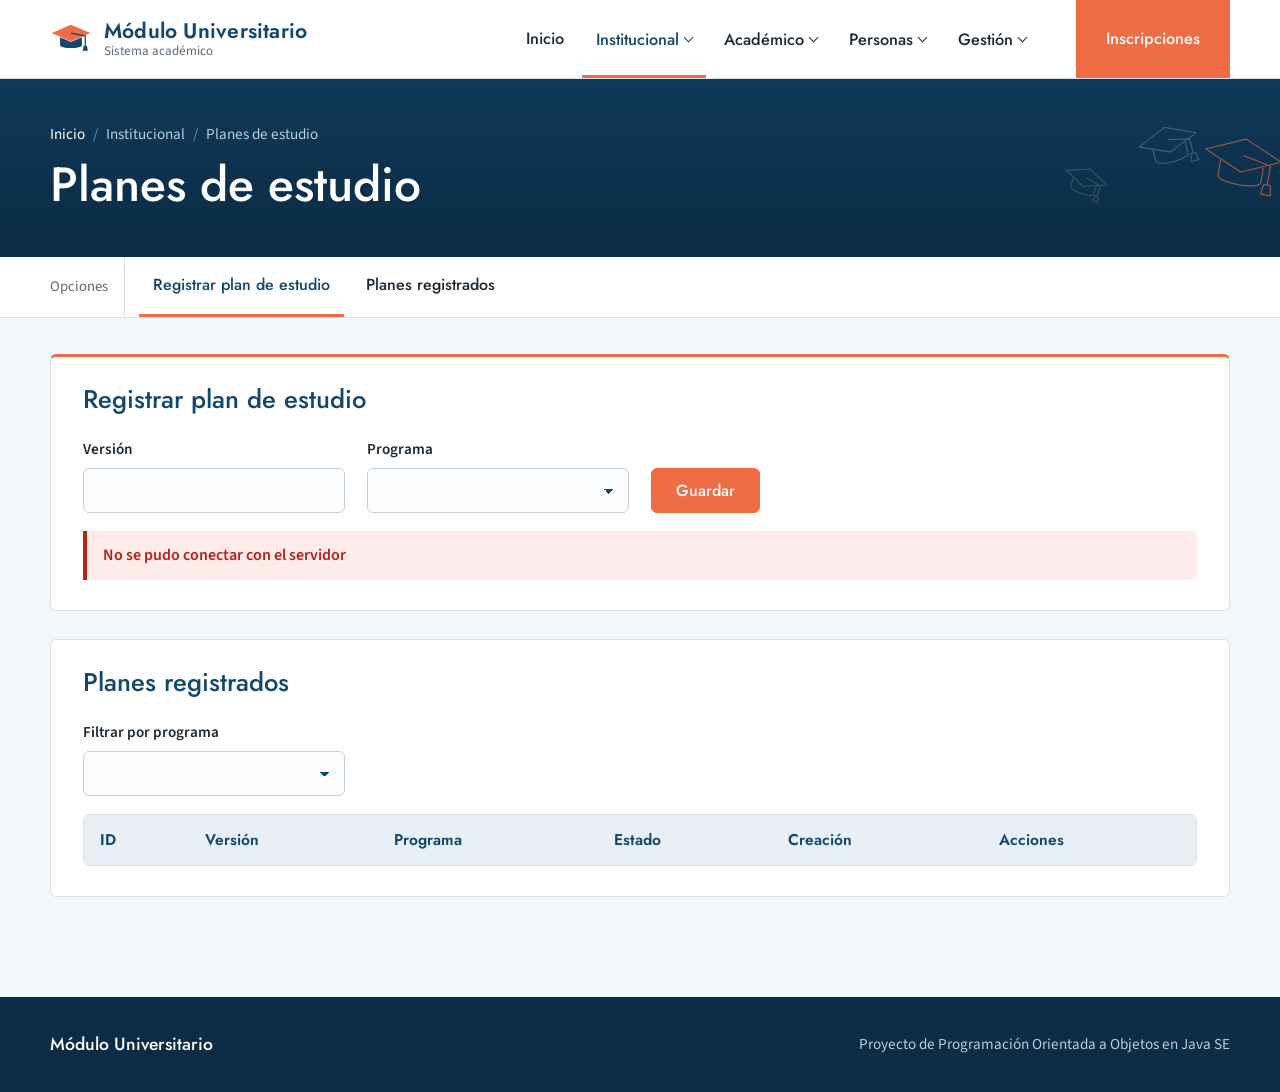
<file: web/planes-estudio.html>
<!DOCTYPE html>
<html lang="es">
<head>
    <meta charset="UTF-8">
    <meta name="viewport" content="width=device-width, initial-scale=1">
    <title>Planes de estudio | Módulo Universitario</title>
    <link rel="preconnect" href="https://fonts.googleapis.com">
    <link rel="preconnect" href="https://fonts.gstatic.com" crossorigin>
    <link href="https://fonts.googleapis.com/css2?family=Jost:wght@400;500;600&amp;family=Source+Sans+3:wght@400;600&amp;display=swap" rel="stylesheet">
    <link rel="stylesheet" href="estilos.css">
</head>
<body>
    <svg width="0" height="0" style="position:absolute" aria-hidden="true" focusable="false">
        <symbol id="birrete" viewBox="0 0 100 80">
            <path d="M50 6 L96 26 L50 46 L4 26 Z" />
            <path d="M24 36 V54 C24 64 76 64 76 54 V36" />
            <path d="M50 26 L84 33 V56" />
            <path d="M80 56 h8 l2 12 h-12 Z" />
        </symbol>
    </svg>
    <a class="saltar" href="#contenido">Saltar al contenido</a>
    <header class="encabezado">
        <div class="contenedor">
            <a class="logo" href="index.html">
                <svg viewBox="0 0 100 80" aria-hidden="true">
                    <path d="M50 6 L96 26 L50 46 L4 26 Z" fill="#f06c45"/>
                    <path d="M24 36 V54 C24 64 76 64 76 54 V36 L50 47 Z" fill="#13476b"/>
                    <path d="M50 26 L84 33 V56" fill="none" stroke="#13476b" stroke-width="3"/>
                    <path d="M80 56 h8 l2 12 h-12 Z" fill="#13476b"/>
                </svg>
                <span class="logo-texto"><strong>Módulo Universitario</strong><span>Sistema académico</span></span>
            </a>
            <nav class="menu-principal" id="menuPrincipal" aria-label="Módulos">
                <ul>
                    <li><a class="menu-enlace" href="index.html">Inicio</a></li>
                    <li>
                        <button class="menu-grupo activo" type="button" aria-expanded="false" aria-controls="sub0">Institucional</button>
                        <ul class="submenu" id="sub0" hidden>
                            <li><a href="facultades.html"><strong>Facultades</strong><span>Registrar, editar, suspender y reactivar</span></a></li><li><a href="programas.html"><strong>Programas académicos</strong><span>Nivel y facultad de cada programa</span></a></li><li><a href="planes-estudio.html" aria-current="page"><strong>Planes de estudio</strong><span>Versiones de cada programa</span></a></li><li><a href="planes-materias.html"><strong>Materias por plan</strong><span>Asignar, reubicar semestre u orden y quitar</span></a></li>
                        </ul>
                    </li>
                    <li>
                        <button class="menu-grupo" type="button" aria-expanded="false" aria-controls="sub1">Académico</button>
                        <ul class="submenu" id="sub1" hidden>
                            <li><a href="materias.html"><strong>Materias</strong><span>Créditos, cupo máximo y estado</span></a></li><li><a href="periodos-academicos.html"><strong>Periodos académicos</strong><span>Registrar, editar, suspender y reactivar</span></a></li><li><a href="cursos-periodos.html"><strong>Cursos por periodo</strong><span>Materias dictadas en cada periodo</span></a></li>
                        </ul>
                    </li>
                    <li>
                        <button class="menu-grupo" type="button" aria-expanded="false" aria-controls="sub2">Personas</button>
                        <ul class="submenu" id="sub2" hidden>
                            <li><a href="estudiantes.html"><strong>Estudiantes</strong><span>Registrar, actualizar contacto y activar</span></a></li><li><a href="profesores.html"><strong>Profesores</strong><span>Registrar y consultar profesores</span></a></li><li><a href="formaciones-profesores.html"><strong>Formación de profesores</strong><span>Títulos y fechas por profesor</span></a></li>
                        </ul>
                    </li>
                    <li>
                        <button class="menu-grupo" type="button" aria-expanded="false" aria-controls="sub3">Gestión</button>
                        <ul class="submenu" id="sub3" hidden>
                            <li><a href="cursos-profesores.html"><strong>Asignación de profesores</strong><span>Asignar, cambiar, retirar y consultar</span></a></li><li><a href="cursos-estudiantes.html"><strong>Inscripciones</strong><span>Inscribir, admitir, evaluar, retirar y rechazar</span></a></li><li><a href="monitorias.html"><strong>Monitorías</strong><span>Crear, evaluar, eliminar y consultar</span></a></li>
                        </ul>
                    </li>
                    <li class="solo-movil"><a href="cursos-estudiantes.html">Inscripciones</a></li>
                </ul>
            </nav>
            <a class="boton-cabecera" href="cursos-estudiantes.html">Inscripciones</a>
            <button class="boton-menu" id="botonMenu" type="button" aria-expanded="false" aria-controls="menuPrincipal" aria-label="Abrir menú"><span></span></button>
        </div>
    </header>

    <div class="franja">
        <svg class="birretes" viewBox="0 0 1200 640" preserveAspectRatio="xMaxYMid slice" aria-hidden="true"><g class="b"><use href="#birrete" width="100" height="80" transform="translate(900 245) rotate(-14) scale(1.3)" fill="none" stroke="#ffffff" stroke-width="1.69" stroke-linejoin="round" opacity="0.25"/></g><g class="b"><use href="#birrete" width="100" height="80" transform="translate(1050 236) rotate(10) scale(1.7)" fill="none" stroke="#f06c45" stroke-width="1.29" stroke-linejoin="round" opacity="0.75"/></g><g class="b"><use href="#birrete" width="100" height="80" transform="translate(770 300) rotate(20) scale(0.95)" fill="none" stroke="#ffffff" stroke-width="2.32" stroke-linejoin="round" opacity="0.18"/></g></svg>
        <div class="contenedor">
            <nav class="migas" aria-label="Ubicación">
                <ol><li><a href="index.html">Inicio</a></li><li>Institucional</li><li>Planes de estudio</li></ol>
            </nav>
            <h1>Planes de estudio</h1>
        </div>
    </div>

    <nav class="opciones" aria-label="Opciones de Planes de estudio">
        <div class="contenedor">
            <span class="opciones-titulo">Opciones</span>
            <a href="#opcion-1">Registrar plan de estudio</a>
            <a href="#opcion-2">Planes registrados</a>
        </div>
    </nav>

    <main id="contenido" class="pagina">
        <div class="contenedor">
        <section id="opcion-1">
            <h2 id="tituloForm">Registrar plan de estudio</h2>
            <form id="formulario">
                <label>Versión
                    <input id="version" type="text" required>
                </label>
                <label>Programa
                    <select id="programa" required></select>
                </label>
                <button id="btnGuardar" type="submit">Guardar</button>
                <button id="btnCancelar" type="button" class="secundario" hidden>Cancelar</button>
            </form>
            <p id="mensaje" role="status"></p>
        </section>

        <section id="opcion-2">
            <h2>Planes registrados</h2>
            <form class="filtro" onsubmit="return false">
                <label>Filtrar por programa
                    <select id="filtro"></select>
                </label>
            </form>
            <div class="tabla-scroll">
                <table>
                    <thead>
                        <tr><th>ID</th><th>Versión</th><th>Programa</th><th>Estado</th><th>Creación</th><th>Acciones</th></tr>
                    </thead>
                    <tbody id="tabla"></tbody>
                </table>
            </div>
            <p id="vacio" hidden>No hay planes para mostrar.</p>
        </section>
    
        </div>
    </main>

    <footer class="pie">
        <div class="contenedor">
            <strong>Módulo Universitario</strong>
            <span>Proyecto de Programación Orientada a Objetos en Java SE</span>
        </div>
    </footer>



    <script src="api.js"></script>
    <script src="planes-estudio.js"></script>
    <script src="layout.js"></script>
</body>
</html>
</file>
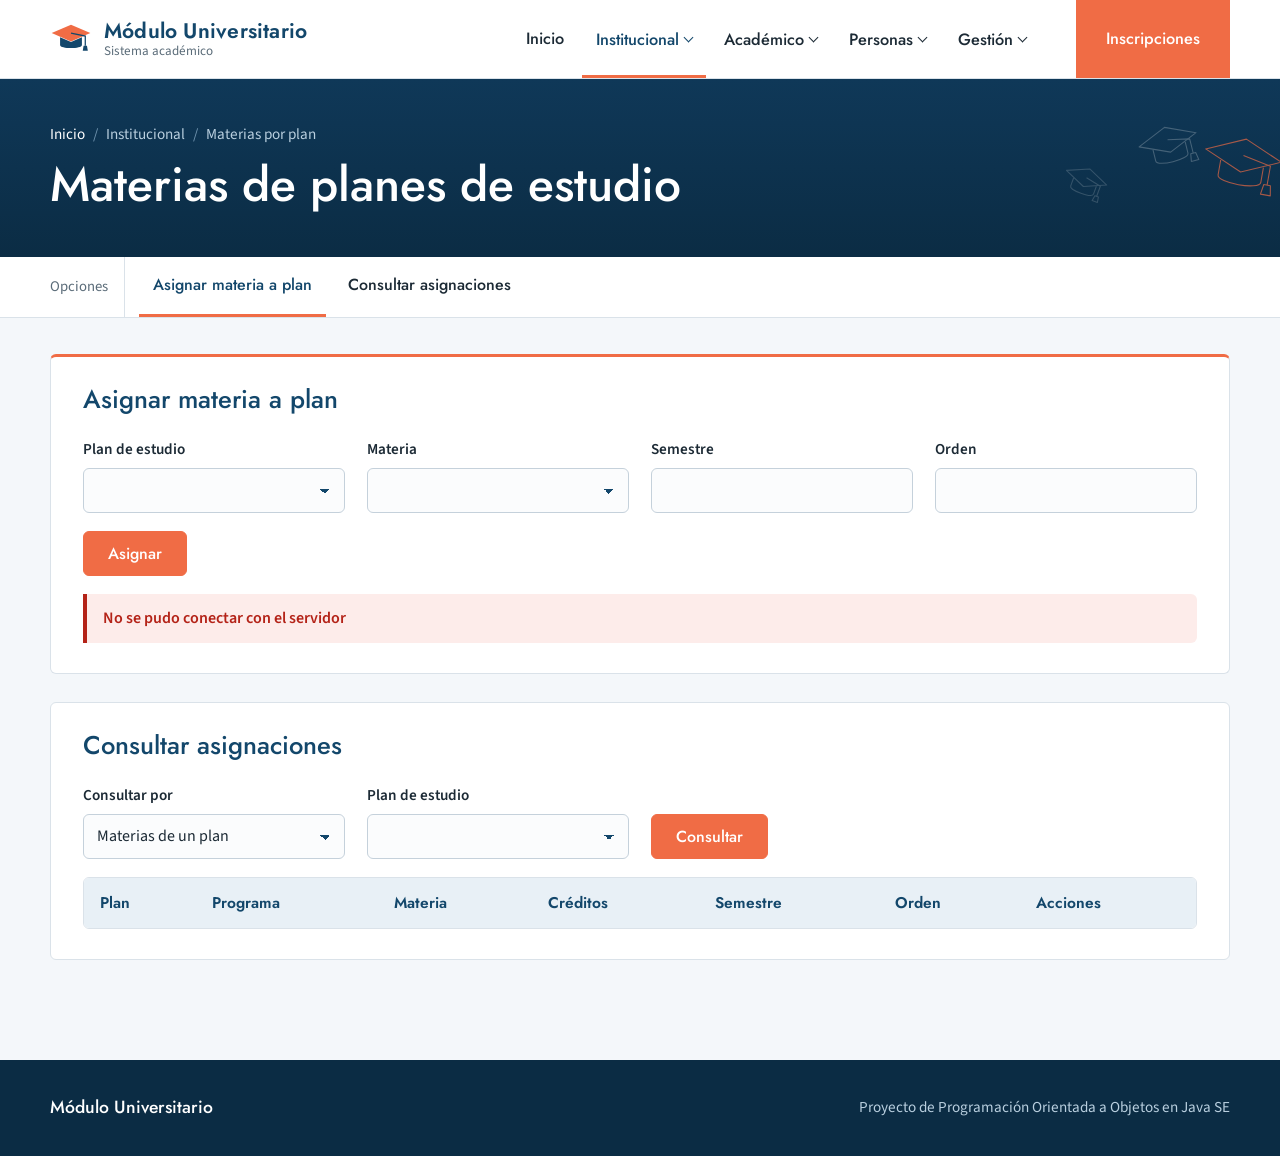
<file: web/planes-materias.html>
<!DOCTYPE html>
<html lang="es">
<head>
    <meta charset="UTF-8">
    <meta name="viewport" content="width=device-width, initial-scale=1">
    <title>Materias de planes de estudio | Módulo Universitario</title>
    <link rel="preconnect" href="https://fonts.googleapis.com">
    <link rel="preconnect" href="https://fonts.gstatic.com" crossorigin>
    <link href="https://fonts.googleapis.com/css2?family=Jost:wght@400;500;600&amp;family=Source+Sans+3:wght@400;600&amp;display=swap" rel="stylesheet">
    <link rel="stylesheet" href="estilos.css">
</head>
<body>
    <svg width="0" height="0" style="position:absolute" aria-hidden="true" focusable="false">
        <symbol id="birrete" viewBox="0 0 100 80">
            <path d="M50 6 L96 26 L50 46 L4 26 Z" />
            <path d="M24 36 V54 C24 64 76 64 76 54 V36" />
            <path d="M50 26 L84 33 V56" />
            <path d="M80 56 h8 l2 12 h-12 Z" />
        </symbol>
    </svg>
    <a class="saltar" href="#contenido">Saltar al contenido</a>
    <header class="encabezado">
        <div class="contenedor">
            <a class="logo" href="index.html">
                <svg viewBox="0 0 100 80" aria-hidden="true">
                    <path d="M50 6 L96 26 L50 46 L4 26 Z" fill="#f06c45"/>
                    <path d="M24 36 V54 C24 64 76 64 76 54 V36 L50 47 Z" fill="#13476b"/>
                    <path d="M50 26 L84 33 V56" fill="none" stroke="#13476b" stroke-width="3"/>
                    <path d="M80 56 h8 l2 12 h-12 Z" fill="#13476b"/>
                </svg>
                <span class="logo-texto"><strong>Módulo Universitario</strong><span>Sistema académico</span></span>
            </a>
            <nav class="menu-principal" id="menuPrincipal" aria-label="Módulos">
                <ul>
                    <li><a class="menu-enlace" href="index.html">Inicio</a></li>
                    <li>
                        <button class="menu-grupo activo" type="button" aria-expanded="false" aria-controls="sub0">Institucional</button>
                        <ul class="submenu" id="sub0" hidden>
                            <li><a href="facultades.html"><strong>Facultades</strong><span>Registrar, editar, suspender y reactivar</span></a></li><li><a href="programas.html"><strong>Programas académicos</strong><span>Nivel y facultad de cada programa</span></a></li><li><a href="planes-estudio.html"><strong>Planes de estudio</strong><span>Versiones de cada programa</span></a></li><li><a href="planes-materias.html" aria-current="page"><strong>Materias por plan</strong><span>Asignar, reubicar semestre u orden y quitar</span></a></li>
                        </ul>
                    </li>
                    <li>
                        <button class="menu-grupo" type="button" aria-expanded="false" aria-controls="sub1">Académico</button>
                        <ul class="submenu" id="sub1" hidden>
                            <li><a href="materias.html"><strong>Materias</strong><span>Créditos, cupo máximo y estado</span></a></li><li><a href="periodos-academicos.html"><strong>Periodos académicos</strong><span>Registrar, editar, suspender y reactivar</span></a></li><li><a href="cursos-periodos.html"><strong>Cursos por periodo</strong><span>Materias dictadas en cada periodo</span></a></li>
                        </ul>
                    </li>
                    <li>
                        <button class="menu-grupo" type="button" aria-expanded="false" aria-controls="sub2">Personas</button>
                        <ul class="submenu" id="sub2" hidden>
                            <li><a href="estudiantes.html"><strong>Estudiantes</strong><span>Registrar, actualizar contacto y activar</span></a></li><li><a href="profesores.html"><strong>Profesores</strong><span>Registrar y consultar profesores</span></a></li><li><a href="formaciones-profesores.html"><strong>Formación de profesores</strong><span>Títulos y fechas por profesor</span></a></li>
                        </ul>
                    </li>
                    <li>
                        <button class="menu-grupo" type="button" aria-expanded="false" aria-controls="sub3">Gestión</button>
                        <ul class="submenu" id="sub3" hidden>
                            <li><a href="cursos-profesores.html"><strong>Asignación de profesores</strong><span>Asignar, cambiar, retirar y consultar</span></a></li><li><a href="cursos-estudiantes.html"><strong>Inscripciones</strong><span>Inscribir, admitir, evaluar, retirar y rechazar</span></a></li><li><a href="monitorias.html"><strong>Monitorías</strong><span>Crear, evaluar, eliminar y consultar</span></a></li>
                        </ul>
                    </li>
                    <li class="solo-movil"><a href="cursos-estudiantes.html">Inscripciones</a></li>
                </ul>
            </nav>
            <a class="boton-cabecera" href="cursos-estudiantes.html">Inscripciones</a>
            <button class="boton-menu" id="botonMenu" type="button" aria-expanded="false" aria-controls="menuPrincipal" aria-label="Abrir menú"><span></span></button>
        </div>
    </header>

    <div class="franja">
        <svg class="birretes" viewBox="0 0 1200 640" preserveAspectRatio="xMaxYMid slice" aria-hidden="true"><g class="b"><use href="#birrete" width="100" height="80" transform="translate(900 245) rotate(-14) scale(1.3)" fill="none" stroke="#ffffff" stroke-width="1.69" stroke-linejoin="round" opacity="0.25"/></g><g class="b"><use href="#birrete" width="100" height="80" transform="translate(1050 236) rotate(10) scale(1.7)" fill="none" stroke="#f06c45" stroke-width="1.29" stroke-linejoin="round" opacity="0.75"/></g><g class="b"><use href="#birrete" width="100" height="80" transform="translate(770 300) rotate(20) scale(0.95)" fill="none" stroke="#ffffff" stroke-width="2.32" stroke-linejoin="round" opacity="0.18"/></g></svg>
        <div class="contenedor">
            <nav class="migas" aria-label="Ubicación">
                <ol><li><a href="index.html">Inicio</a></li><li>Institucional</li><li>Materias por plan</li></ol>
            </nav>
            <h1>Materias de planes de estudio</h1>
        </div>
    </div>

    <nav class="opciones" aria-label="Opciones de Materias por plan">
        <div class="contenedor">
            <span class="opciones-titulo">Opciones</span>
            <a href="#opcion-1">Asignar materia a plan</a>
            <a href="#opcion-2">Consultar asignaciones</a>
        </div>
    </nav>

    <main id="contenido" class="pagina">
        <div class="contenedor">
        <section id="opcion-1">
            <h2>Asignar materia a plan</h2>
            <form id="formAsignar">
                <label>Plan de estudio
                    <select id="selPlan" required></select>
                </label>
                <label>Materia
                    <select id="selMateria" required></select>
                </label>
                <label>Semestre
                    <input id="semestre" type="number" min="1" required>
                </label>
                <label>Orden
                    <input id="orden" type="number" min="1" required>
                </label>
                <button type="submit">Asignar</button>
            </form>
            <p id="msgAsignar" role="status"></p>
        </section>

        <section id="opcion-2">
            <h2>Consultar asignaciones</h2>
            <form id="formFiltro">
                <label>Consultar por
                    <select id="filtroTipo">
                        <option value="plan">Materias de un plan</option>
                        <option value="materia">Planes que incluyen una materia</option>
                    </select>
                </label>
                <label id="grupoPlan">Plan de estudio
                    <select id="filtroPlan"></select>
                </label>
                <label id="grupoMateria" hidden>Materia
                    <select id="filtroMateria"></select>
                </label>
                <button type="submit">Consultar</button>
            </form>
            <p id="msgLista" role="status"></p>

            <div class="tabla-scroll">
                <table>
                    <thead>
                        <tr>
                            <th>Plan</th>
                            <th>Programa</th>
                            <th>Materia</th>
                            <th>Créditos</th>
                            <th>Semestre</th>
                            <th>Orden</th>
                            <th>Acciones</th>
                        </tr>
                    </thead>
                    <tbody id="tabla"></tbody>
                </table>
            </div>
            <p id="vacio" hidden>No hay asignaciones para esa consulta.</p>
        </section>
    
        </div>
    </main>

    <footer class="pie">
        <div class="contenedor">
            <strong>Módulo Universitario</strong>
            <span>Proyecto de Programación Orientada a Objetos en Java SE</span>
        </div>
    </footer>



    <script src="api.js"></script>
    <script src="planes-materias.js"></script>
    <script src="layout.js"></script>
</body>
</html>
</file>
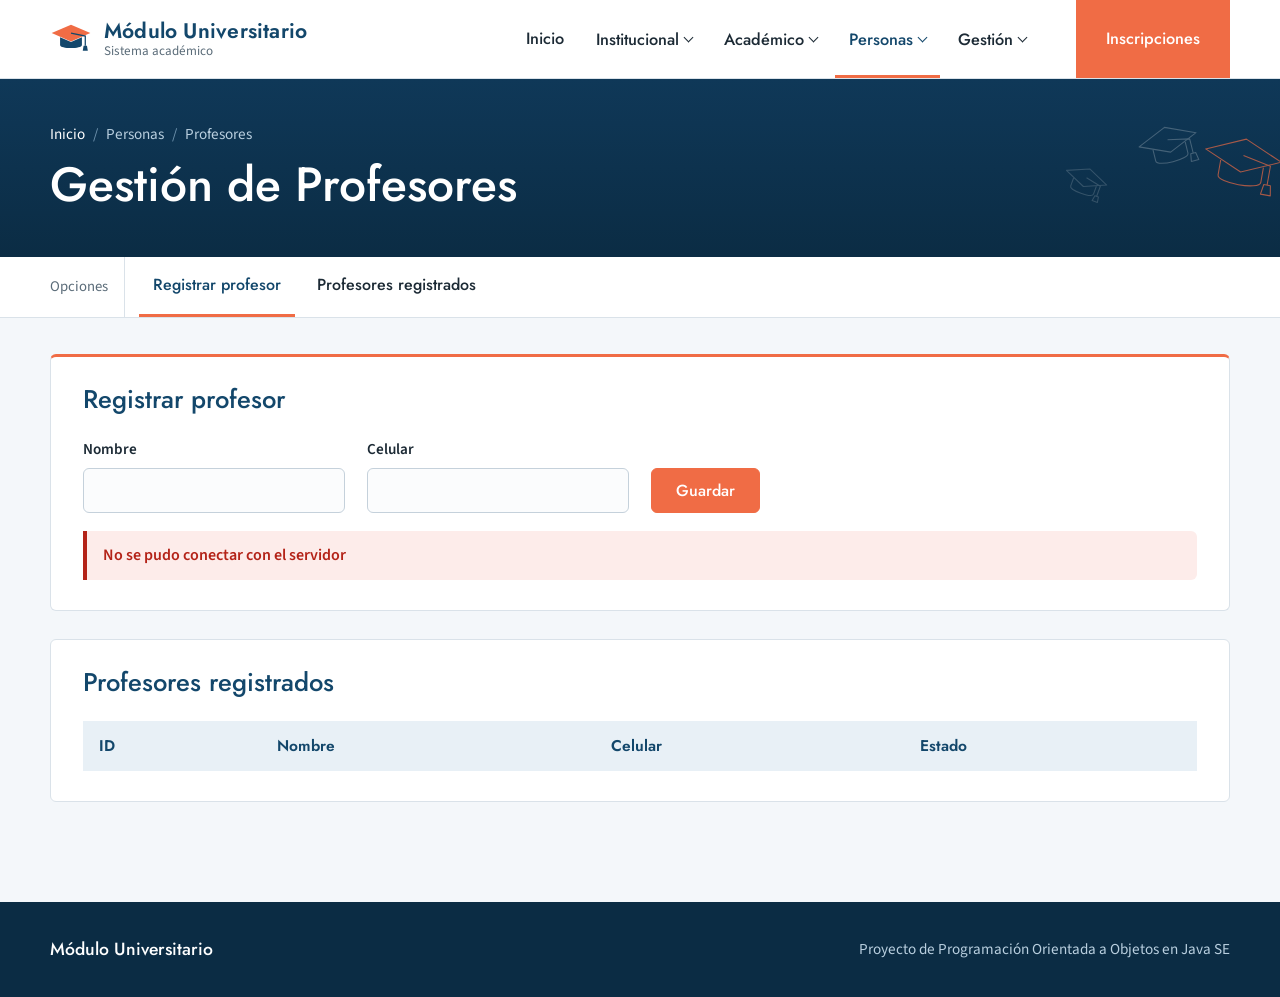
<file: web/profesores.html>
<!DOCTYPE html>
<html lang="es">
<head>
    <meta charset="UTF-8">
    <meta name="viewport" content="width=device-width, initial-scale=1">
    <title>Gestión de Profesores | Módulo Universitario</title>
    <link rel="preconnect" href="https://fonts.googleapis.com">
    <link rel="preconnect" href="https://fonts.gstatic.com" crossorigin>
    <link href="https://fonts.googleapis.com/css2?family=Jost:wght@400;500;600&amp;family=Source+Sans+3:wght@400;600&amp;display=swap" rel="stylesheet">
    <link rel="stylesheet" href="estilos.css">
</head>
<body>
    <svg width="0" height="0" style="position:absolute" aria-hidden="true" focusable="false">
        <symbol id="birrete" viewBox="0 0 100 80">
            <path d="M50 6 L96 26 L50 46 L4 26 Z" />
            <path d="M24 36 V54 C24 64 76 64 76 54 V36" />
            <path d="M50 26 L84 33 V56" />
            <path d="M80 56 h8 l2 12 h-12 Z" />
        </symbol>
    </svg>
    <a class="saltar" href="#contenido">Saltar al contenido</a>
    <header class="encabezado">
        <div class="contenedor">
            <a class="logo" href="index.html">
                <svg viewBox="0 0 100 80" aria-hidden="true">
                    <path d="M50 6 L96 26 L50 46 L4 26 Z" fill="#f06c45"/>
                    <path d="M24 36 V54 C24 64 76 64 76 54 V36 L50 47 Z" fill="#13476b"/>
                    <path d="M50 26 L84 33 V56" fill="none" stroke="#13476b" stroke-width="3"/>
                    <path d="M80 56 h8 l2 12 h-12 Z" fill="#13476b"/>
                </svg>
                <span class="logo-texto"><strong>Módulo Universitario</strong><span>Sistema académico</span></span>
            </a>
            <nav class="menu-principal" id="menuPrincipal" aria-label="Módulos">
                <ul>
                    <li><a class="menu-enlace" href="index.html">Inicio</a></li>
                    <li>
                        <button class="menu-grupo" type="button" aria-expanded="false" aria-controls="sub0">Institucional</button>
                        <ul class="submenu" id="sub0" hidden>
                            <li><a href="facultades.html"><strong>Facultades</strong><span>Registrar, editar, suspender y reactivar</span></a></li><li><a href="programas.html"><strong>Programas académicos</strong><span>Nivel y facultad de cada programa</span></a></li><li><a href="planes-estudio.html"><strong>Planes de estudio</strong><span>Versiones de cada programa</span></a></li><li><a href="planes-materias.html"><strong>Materias por plan</strong><span>Asignar, reubicar semestre u orden y quitar</span></a></li>
                        </ul>
                    </li>
                    <li>
                        <button class="menu-grupo" type="button" aria-expanded="false" aria-controls="sub1">Académico</button>
                        <ul class="submenu" id="sub1" hidden>
                            <li><a href="materias.html"><strong>Materias</strong><span>Créditos, cupo máximo y estado</span></a></li><li><a href="periodos-academicos.html"><strong>Periodos académicos</strong><span>Registrar, editar, suspender y reactivar</span></a></li><li><a href="cursos-periodos.html"><strong>Cursos por periodo</strong><span>Materias dictadas en cada periodo</span></a></li>
                        </ul>
                    </li>
                    <li>
                        <button class="menu-grupo activo" type="button" aria-expanded="false" aria-controls="sub2">Personas</button>
                        <ul class="submenu" id="sub2" hidden>
                            <li><a href="estudiantes.html"><strong>Estudiantes</strong><span>Registrar, actualizar contacto y activar</span></a></li><li><a href="profesores.html" aria-current="page"><strong>Profesores</strong><span>Registrar y consultar profesores</span></a></li><li><a href="formaciones-profesores.html"><strong>Formación de profesores</strong><span>Títulos y fechas por profesor</span></a></li>
                        </ul>
                    </li>
                    <li>
                        <button class="menu-grupo" type="button" aria-expanded="false" aria-controls="sub3">Gestión</button>
                        <ul class="submenu" id="sub3" hidden>
                            <li><a href="cursos-profesores.html"><strong>Asignación de profesores</strong><span>Asignar, cambiar, retirar y consultar</span></a></li><li><a href="cursos-estudiantes.html"><strong>Inscripciones</strong><span>Inscribir, admitir, evaluar, retirar y rechazar</span></a></li><li><a href="monitorias.html"><strong>Monitorías</strong><span>Crear, evaluar, eliminar y consultar</span></a></li>
                        </ul>
                    </li>
                    <li class="solo-movil"><a href="cursos-estudiantes.html">Inscripciones</a></li>
                </ul>
            </nav>
            <a class="boton-cabecera" href="cursos-estudiantes.html">Inscripciones</a>
            <button class="boton-menu" id="botonMenu" type="button" aria-expanded="false" aria-controls="menuPrincipal" aria-label="Abrir menú"><span></span></button>
        </div>
    </header>

    <div class="franja">
        <svg class="birretes" viewBox="0 0 1200 640" preserveAspectRatio="xMaxYMid slice" aria-hidden="true"><g class="b"><use href="#birrete" width="100" height="80" transform="translate(900 245) rotate(-14) scale(1.3)" fill="none" stroke="#ffffff" stroke-width="1.69" stroke-linejoin="round" opacity="0.25"/></g><g class="b"><use href="#birrete" width="100" height="80" transform="translate(1050 236) rotate(10) scale(1.7)" fill="none" stroke="#f06c45" stroke-width="1.29" stroke-linejoin="round" opacity="0.75"/></g><g class="b"><use href="#birrete" width="100" height="80" transform="translate(770 300) rotate(20) scale(0.95)" fill="none" stroke="#ffffff" stroke-width="2.32" stroke-linejoin="round" opacity="0.18"/></g></svg>
        <div class="contenedor">
            <nav class="migas" aria-label="Ubicación">
                <ol><li><a href="index.html">Inicio</a></li><li>Personas</li><li>Profesores</li></ol>
            </nav>
            <h1>Gestión de Profesores</h1>
        </div>
    </div>

    <nav class="opciones" aria-label="Opciones de Profesores">
        <div class="contenedor">
            <span class="opciones-titulo">Opciones</span>
            <a href="#opcion-1">Registrar profesor</a>
            <a href="#opcion-2">Profesores registrados</a>
        </div>
    </nav>

    <main id="contenido" class="pagina">
        <div class="contenedor">
        <section id="opcion-1">
            <h2>Registrar profesor</h2>
            <form id="formProfesor">
                <label>Nombre
                    <input id="nombre" type="text" required>
                </label>
                <label>Celular
                    <input id="celular" type="tel" required>
                </label>
                <button type="submit">Guardar</button>
            </form>
            <p id="mensaje" role="status"></p>
        </section>

        <section id="opcion-2">
            <h2>Profesores registrados</h2>
            <table>
                <thead>
                    <tr><th>ID</th><th>Nombre</th><th>Celular</th><th>Estado</th></tr>
                </thead>
                <tbody id="tabla"></tbody>
            </table>
            <p id="vacio" hidden>No hay profesores registrados.</p>
        </section>
    
        </div>
    </main>

    <footer class="pie">
        <div class="contenedor">
            <strong>Módulo Universitario</strong>
            <span>Proyecto de Programación Orientada a Objetos en Java SE</span>
        </div>
    </footer>



    <script src="api.js"></script>
    <script src="profesores.js"></script>
    <script src="layout.js"></script>
</body>
</html>
</file>
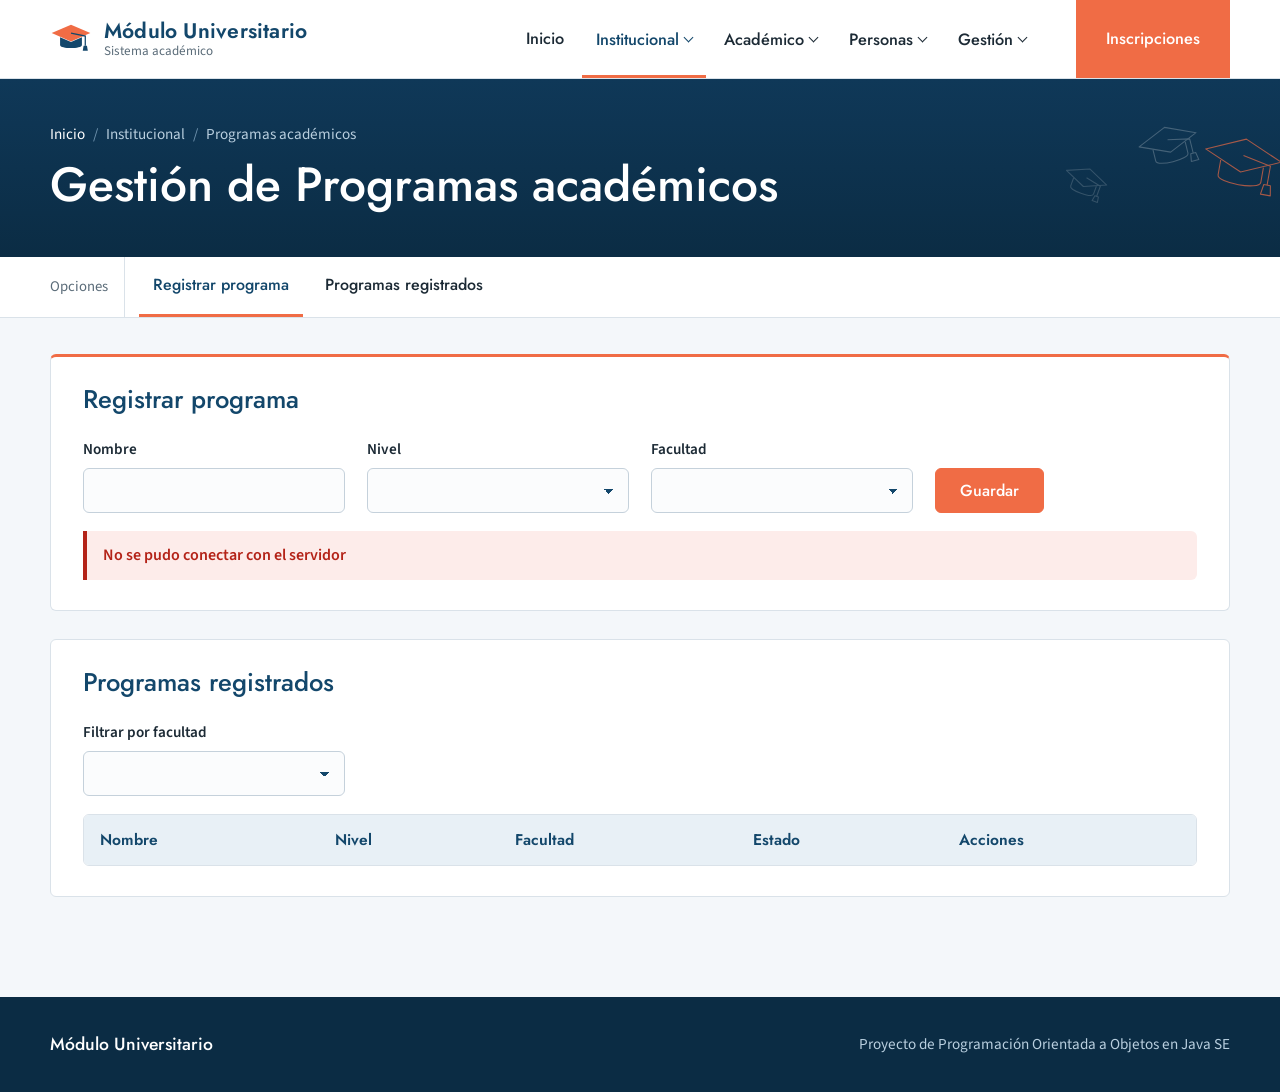
<file: web/programas.html>
<!DOCTYPE html>
<html lang="es">
<head>
    <meta charset="UTF-8">
    <meta name="viewport" content="width=device-width, initial-scale=1">
    <title>Gestión de Programas académicos | Módulo Universitario</title>
    <link rel="preconnect" href="https://fonts.googleapis.com">
    <link rel="preconnect" href="https://fonts.gstatic.com" crossorigin>
    <link href="https://fonts.googleapis.com/css2?family=Jost:wght@400;500;600&amp;family=Source+Sans+3:wght@400;600&amp;display=swap" rel="stylesheet">
    <link rel="stylesheet" href="estilos.css">
</head>
<body>
    <svg width="0" height="0" style="position:absolute" aria-hidden="true" focusable="false">
        <symbol id="birrete" viewBox="0 0 100 80">
            <path d="M50 6 L96 26 L50 46 L4 26 Z" />
            <path d="M24 36 V54 C24 64 76 64 76 54 V36" />
            <path d="M50 26 L84 33 V56" />
            <path d="M80 56 h8 l2 12 h-12 Z" />
        </symbol>
    </svg>
    <a class="saltar" href="#contenido">Saltar al contenido</a>
    <header class="encabezado">
        <div class="contenedor">
            <a class="logo" href="index.html">
                <svg viewBox="0 0 100 80" aria-hidden="true">
                    <path d="M50 6 L96 26 L50 46 L4 26 Z" fill="#f06c45"/>
                    <path d="M24 36 V54 C24 64 76 64 76 54 V36 L50 47 Z" fill="#13476b"/>
                    <path d="M50 26 L84 33 V56" fill="none" stroke="#13476b" stroke-width="3"/>
                    <path d="M80 56 h8 l2 12 h-12 Z" fill="#13476b"/>
                </svg>
                <span class="logo-texto"><strong>Módulo Universitario</strong><span>Sistema académico</span></span>
            </a>
            <nav class="menu-principal" id="menuPrincipal" aria-label="Módulos">
                <ul>
                    <li><a class="menu-enlace" href="index.html">Inicio</a></li>
                    <li>
                        <button class="menu-grupo activo" type="button" aria-expanded="false" aria-controls="sub0">Institucional</button>
                        <ul class="submenu" id="sub0" hidden>
                            <li><a href="facultades.html"><strong>Facultades</strong><span>Registrar, editar, suspender y reactivar</span></a></li><li><a href="programas.html" aria-current="page"><strong>Programas académicos</strong><span>Nivel y facultad de cada programa</span></a></li><li><a href="planes-estudio.html"><strong>Planes de estudio</strong><span>Versiones de cada programa</span></a></li><li><a href="planes-materias.html"><strong>Materias por plan</strong><span>Asignar, reubicar semestre u orden y quitar</span></a></li>
                        </ul>
                    </li>
                    <li>
                        <button class="menu-grupo" type="button" aria-expanded="false" aria-controls="sub1">Académico</button>
                        <ul class="submenu" id="sub1" hidden>
                            <li><a href="materias.html"><strong>Materias</strong><span>Créditos, cupo máximo y estado</span></a></li><li><a href="periodos-academicos.html"><strong>Periodos académicos</strong><span>Registrar, editar, suspender y reactivar</span></a></li><li><a href="cursos-periodos.html"><strong>Cursos por periodo</strong><span>Materias dictadas en cada periodo</span></a></li>
                        </ul>
                    </li>
                    <li>
                        <button class="menu-grupo" type="button" aria-expanded="false" aria-controls="sub2">Personas</button>
                        <ul class="submenu" id="sub2" hidden>
                            <li><a href="estudiantes.html"><strong>Estudiantes</strong><span>Registrar, actualizar contacto y activar</span></a></li><li><a href="profesores.html"><strong>Profesores</strong><span>Registrar y consultar profesores</span></a></li><li><a href="formaciones-profesores.html"><strong>Formación de profesores</strong><span>Títulos y fechas por profesor</span></a></li>
                        </ul>
                    </li>
                    <li>
                        <button class="menu-grupo" type="button" aria-expanded="false" aria-controls="sub3">Gestión</button>
                        <ul class="submenu" id="sub3" hidden>
                            <li><a href="cursos-profesores.html"><strong>Asignación de profesores</strong><span>Asignar, cambiar, retirar y consultar</span></a></li><li><a href="cursos-estudiantes.html"><strong>Inscripciones</strong><span>Inscribir, admitir, evaluar, retirar y rechazar</span></a></li><li><a href="monitorias.html"><strong>Monitorías</strong><span>Crear, evaluar, eliminar y consultar</span></a></li>
                        </ul>
                    </li>
                    <li class="solo-movil"><a href="cursos-estudiantes.html">Inscripciones</a></li>
                </ul>
            </nav>
            <a class="boton-cabecera" href="cursos-estudiantes.html">Inscripciones</a>
            <button class="boton-menu" id="botonMenu" type="button" aria-expanded="false" aria-controls="menuPrincipal" aria-label="Abrir menú"><span></span></button>
        </div>
    </header>

    <div class="franja">
        <svg class="birretes" viewBox="0 0 1200 640" preserveAspectRatio="xMaxYMid slice" aria-hidden="true"><g class="b"><use href="#birrete" width="100" height="80" transform="translate(900 245) rotate(-14) scale(1.3)" fill="none" stroke="#ffffff" stroke-width="1.69" stroke-linejoin="round" opacity="0.25"/></g><g class="b"><use href="#birrete" width="100" height="80" transform="translate(1050 236) rotate(10) scale(1.7)" fill="none" stroke="#f06c45" stroke-width="1.29" stroke-linejoin="round" opacity="0.75"/></g><g class="b"><use href="#birrete" width="100" height="80" transform="translate(770 300) rotate(20) scale(0.95)" fill="none" stroke="#ffffff" stroke-width="2.32" stroke-linejoin="round" opacity="0.18"/></g></svg>
        <div class="contenedor">
            <nav class="migas" aria-label="Ubicación">
                <ol><li><a href="index.html">Inicio</a></li><li>Institucional</li><li>Programas académicos</li></ol>
            </nav>
            <h1>Gestión de Programas académicos</h1>
        </div>
    </div>

    <nav class="opciones" aria-label="Opciones de Programas académicos">
        <div class="contenedor">
            <span class="opciones-titulo">Opciones</span>
            <a href="#opcion-1">Registrar programa</a>
            <a href="#opcion-2">Programas registrados</a>
        </div>
    </nav>

    <main id="contenido" class="pagina">
        <div class="contenedor">
        <section id="opcion-1">
            <h2 id="tituloForm">Registrar programa</h2>
            <form id="formulario">
                <label>Nombre
                    <input id="nombre" type="text" required>
                </label>
                <label>Nivel
                    <select id="nivel" required></select>
                </label>
                <label>Facultad
                    <select id="facultad" required></select>
                </label>
                <button id="btnGuardar" type="submit">Guardar</button>
                <button id="btnCancelar" type="button" class="secundario" hidden>Cancelar</button>
            </form>
            <p id="mensaje" role="status"></p>
        </section>

        <section id="opcion-2">
            <h2>Programas registrados</h2>
            <form class="filtro" onsubmit="return false">
                <label>Filtrar por facultad
                    <select id="filtro"></select>
                </label>
            </form>
            <div class="tabla-scroll">
                <table>
                    <thead>
                        <tr><th>Nombre</th><th>Nivel</th><th>Facultad</th><th>Estado</th><th>Acciones</th></tr>
                    </thead>
                    <tbody id="tabla"></tbody>
                </table>
            </div>
            <p id="vacio" hidden>No hay programas para mostrar.</p>
        </section>
    
        </div>
    </main>

    <footer class="pie">
        <div class="contenedor">
            <strong>Módulo Universitario</strong>
            <span>Proyecto de Programación Orientada a Objetos en Java SE</span>
        </div>
    </footer>



    <script src="api.js"></script>
    <script src="programas.js"></script>
    <script src="layout.js"></script>
</body>
</html>
</file>
<file: web/estilos.css>
/* =====================================================================
   Módulo Universitario - hoja de estilos única para todas las páginas.
   Solo presentación: los formularios, tablas e ids que usa el JS son los mismos.
   ===================================================================== */

:root {
    --azul: #13476b;          /* estructura, títulos, enlaces */
    --azul-noche: #0b2c44;    /* portada, franja de título y pie */
    --azul-suave: #e8f0f6;    /* fondos de cabeceras de tabla */
    --coral: #f06c45;         /* acción principal */
    --coral-oscuro: #d9562f;
    --fondo: #f4f7fa;
    --tarjeta: #ffffff;
    --tinta: #1c2a35;
    --tinta-suave: #5a6b78;
    --linea: #dae2e9;
    --error: #b42318;
    --error-fondo: #fdecea;
    --ok: #18794e;
    --ok-fondo: #e6f4ec;

    --titulos: "Jost", "Segoe UI", system-ui, sans-serif;
    --texto: "Source Sans 3", "Segoe UI", system-ui, sans-serif;

    --ancho: 1180px;
    --alto-encabezado: 78px;
    --radio: 6px;
}

*, *::before, *::after { box-sizing: border-box; }
[hidden] { display: none !important; }

html { scroll-behavior: smooth; scroll-padding-top: calc(var(--alto-encabezado) + 72px); }
@media (prefers-reduced-motion: reduce) { html { scroll-behavior: auto; } }

body {
    margin: 0;
    background: var(--fondo);
    color: var(--tinta);
    font-family: var(--texto);
    font-size: 16px;
    line-height: 1.55;
    display: flex;
    flex-direction: column;
    min-height: 100vh;
}

a { color: var(--azul); }
:focus-visible { outline: 3px solid var(--coral); outline-offset: 2px; }

.contenedor { width: min(var(--ancho), 100% - 32px); margin-inline: auto; }

.saltar {
    position: absolute; left: 16px; top: -60px; z-index: 100;
    background: var(--coral); color: #fff; padding: 10px 16px; border-radius: var(--radio);
    font-weight: 600; text-decoration: none;
}
.saltar:focus { top: 12px; }

/* =====================================================================
   Encabezado: logo + menú de entidades + acceso a Inscripciones
   ===================================================================== */
.encabezado {
    position: sticky; top: 0; z-index: 50;
    background: #fff;
    border-bottom: 1px solid var(--linea);
}
.encabezado .contenedor {
    display: flex; align-items: stretch; gap: 24px;
    height: var(--alto-encabezado);
}

.logo {
    display: flex; align-items: center; gap: 12px;
    text-decoration: none; color: var(--azul);
    margin-right: auto;
}
.logo svg { width: 42px; height: 42px; flex: none; }
.logo-texto { display: flex; flex-direction: column; line-height: 1.05; }
.logo-texto strong {
    white-space: nowrap;
    font-family: var(--titulos); font-size: 1.32rem; font-weight: 600; letter-spacing: 0.01em;
}
.logo-texto span { font-size: 0.82rem; color: var(--tinta-suave); margin-top: 3px; }

.menu-principal { display: flex; align-items: stretch; }
.menu-principal > ul {
    display: flex; align-items: stretch; gap: 4px;
    list-style: none; margin: 0; padding: 0;
}
.menu-principal > ul > li { position: relative; display: flex; }

.menu-enlace,
.menu-grupo {
    display: flex; align-items: center; gap: 6px;
    padding: 0 14px;
    font-family: var(--titulos); font-size: 1.02rem; font-weight: 500;
    color: var(--tinta); text-decoration: none;
    background: none; border: 0; cursor: pointer;
    border-bottom: 3px solid transparent;
    border-top: 3px solid transparent;
}
.menu-grupo::after {
    content: ""; width: 7px; height: 7px; margin-top: -3px;
    border-right: 1.6px solid currentColor; border-bottom: 1.6px solid currentColor;
    transform: rotate(45deg); transition: transform .15s;
}
.menu-enlace:hover, .menu-grupo:hover,
.menu-grupo[aria-expanded="true"] { color: var(--coral); }
.menu-grupo[aria-expanded="true"]::after { transform: rotate(225deg); margin-top: 3px; }
.menu-enlace[aria-current="page"],
.menu-grupo.activo { border-bottom-color: var(--coral); color: var(--azul); }

.submenu {
    position: absolute; top: 100%; left: 0;
    min-width: 290px;
    list-style: none; margin: 0; padding: 8px 0;
    background: #fff;
    border: 1px solid var(--linea); border-top: 3px solid var(--coral);
    box-shadow: 0 18px 40px -18px rgba(11, 44, 68, .35);
}
.submenu a {
    display: block; padding: 10px 20px;
    color: var(--tinta); text-decoration: none;
}
.submenu a strong { display: block; font-weight: 600; }
.submenu a span { display: block; font-size: 0.86rem; color: var(--tinta-suave); }
.submenu a:hover, .submenu a:focus-visible { background: var(--fondo); }
.submenu a:hover strong { color: var(--coral); }
.submenu a[aria-current="page"] { box-shadow: inset 3px 0 0 var(--coral); background: var(--fondo); }

.boton-cabecera {
    display: flex; align-items: center;
    padding: 0 30px; margin-left: 12px;
    background: var(--coral); color: #fff; text-decoration: none;
    font-family: var(--titulos); font-weight: 500; font-size: 1.02rem;
}
.boton-cabecera:hover { background: var(--coral-oscuro); }

.boton-menu {
    display: none;
    align-self: center;
    width: 44px; height: 44px;
    border: 1px solid var(--linea); border-radius: var(--radio);
    background: #fff; cursor: pointer;
}
.boton-menu span, .boton-menu span::before, .boton-menu span::after {
    display: block; width: 20px; height: 2px; margin: auto;
    background: var(--azul); position: relative; content: "";
}
.boton-menu span::before { position: absolute; top: -6px; }
.boton-menu span::after { position: absolute; top: 6px; }

/* =====================================================================
   Portada (index)
   ===================================================================== */
.portada {
    position: relative; overflow: hidden;
    background:
        radial-gradient(1200px 520px at 78% 30%, rgba(41, 110, 158, .55), transparent 70%),
        linear-gradient(180deg, #0f3858 0%, var(--azul-noche) 100%);
    color: #fff;
}
.portada .contenedor {
    position: relative; z-index: 1;
    min-height: min(640px, 80vh);
    display: flex; flex-direction: column; justify-content: center;
    padding-block: 96px 112px;
}
.portada-saludo {
    display: flex; align-items: center; gap: 18px;
    margin: 0 0 22px;
    font-family: var(--titulos); font-size: 1.05rem; font-weight: 500;
    letter-spacing: 0.04em; color: #d5e3ee;
}
.portada-saludo::after { content: ""; flex: none; width: 58px; height: 2px; background: var(--coral); }
.portada h1 {
    margin: 0;
    font-family: var(--titulos); font-weight: 500;
    font-size: clamp(3rem, 8vw, 5.6rem); line-height: 1.02; letter-spacing: -0.01em;
    max-width: 11ch;
}
.portada p.portada-texto {
    max-width: 54ch; margin: 26px 0 38px;
    font-size: 1.16rem; color: #d5e3ee;
}
.portada-acciones { display: flex; flex-wrap: wrap; gap: 16px; }

.boton {
    display: inline-flex; align-items: center; gap: 10px;
    padding: 16px 30px;
    font-family: var(--titulos); font-size: 1.05rem; font-weight: 500;
    text-decoration: none; border-radius: 2px;
}
.boton-coral { background: var(--coral); color: #fff; }
.boton-coral:hover { background: var(--coral-oscuro); }
.boton-claro { color: #fff; border: 1px solid rgba(255, 255, 255, .7); }
.boton-claro:hover { background: rgba(255, 255, 255, .1); }

/* Birretes de la portada: suben una sola vez al cargar */
.birretes {
    position: absolute; inset: 0; z-index: 0;
    width: 100%; height: 100%;
    pointer-events: none;
}
.birretes .b { animation: lanzar 1.6s cubic-bezier(.2, .8, .2, 1) both; }
.birretes .b:nth-child(2) { animation-delay: .12s; }
.birretes .b:nth-child(3) { animation-delay: .24s; }
.birretes .b:nth-child(4) { animation-delay: .32s; }
.birretes .b:nth-child(5) { animation-delay: .44s; }
.birretes .b:nth-child(6) { animation-delay: .52s; }
.birretes .b:nth-child(7) { animation-delay: .62s; }
.birretes .b:nth-child(8) { animation-delay: .7s; }
@keyframes lanzar {
    from { opacity: 0; transform: translateY(140px); }
    to { opacity: 1; transform: translateY(0); }
}
@media (prefers-reduced-motion: reduce) { .birretes .b { animation: none; } }

/* Directorio de módulos (index) */
.directorio { padding-block: 72px 88px; }
.directorio-intro { max-width: 60ch; margin-bottom: 44px; }
.directorio-intro h2 {
    margin: 0 0 10px;
    font-family: var(--titulos); font-weight: 500; font-size: 2.3rem; color: var(--azul); line-height: 1.15;
}
.directorio-intro p { margin: 0; color: var(--tinta-suave); font-size: 1.08rem; }

.grupos {
    display: grid; grid-template-columns: repeat(4, 1fr); gap: 0 40px;
}
.grupo h3 {
    margin: 0 0 6px; padding-bottom: 14px;
    font-family: var(--titulos); font-weight: 600; font-size: 1.25rem; color: var(--azul);
    border-bottom: 2px solid var(--azul);
}
.grupo ul { list-style: none; margin: 0; padding: 0; }
.grupo li { border-bottom: 1px solid var(--linea); }
.grupo a {
    display: block; padding: 16px 0;
    text-decoration: none; color: var(--tinta);
}
.grupo a strong {
    display: block; font-family: var(--titulos); font-weight: 500; font-size: 1.1rem;
    transition: color .15s;
}
.grupo a span { display: block; font-size: 0.93rem; color: var(--tinta-suave); margin-top: 2px; }
.grupo a:hover strong { color: var(--coral); }

/* =====================================================================
   Páginas de entidad: franja de título + menú de opciones
   ===================================================================== */
.franja {
    position: relative; overflow: hidden;
    background: linear-gradient(180deg, #0f3858 0%, var(--azul-noche) 100%);
    color: #fff;
}
.franja .contenedor { position: relative; z-index: 1; padding-block: 44px 46px; }
.migas { margin: 0 0 12px; font-size: 0.95rem; color: #b9cfdf; }
.migas ol { display: flex; flex-wrap: wrap; gap: 8px; list-style: none; margin: 0; padding: 0; }
.migas li + li::before { content: "/"; margin-right: 8px; color: #6f93ae; }
.migas a { color: #fff; text-decoration: none; }
.migas a:hover { text-decoration: underline; }
.franja h1 {
    margin: 0;
    font-family: var(--titulos); font-weight: 500;
    font-size: clamp(2rem, 4.4vw, 3rem); line-height: 1.1;
}
.franja .birretes { left: auto; width: 46%; opacity: .9; }
.franja .birretes .b { animation: none; }

.opciones {
    position: sticky; top: var(--alto-encabezado); z-index: 40;
    background: #fff; border-bottom: 1px solid var(--linea);
}
.opciones .contenedor { display: flex; align-items: stretch; gap: 8px; overflow-x: auto; }
.opciones-titulo {
    display: flex; align-items: center;
    padding-right: 16px; margin-right: 6px;
    border-right: 1px solid var(--linea);
    font-size: 0.92rem; color: var(--tinta-suave); white-space: nowrap;
}
.opciones a {
    display: flex; align-items: center; gap: 10px;
    padding: 16px 14px;
    color: var(--tinta); text-decoration: none; white-space: nowrap;
    font-family: var(--titulos); font-weight: 500;
    border-bottom: 3px solid transparent;
}
.opciones a:hover { color: var(--coral); }
.opciones a.activa { border-bottom-color: var(--coral); color: var(--azul); }

/* =====================================================================
   Contenido: secciones, formularios, tablas, mensajes
   ===================================================================== */
main.pagina { flex: 1; padding-block: 36px 72px; }

main.pagina section {
    background: var(--tarjeta);
    border: 1px solid var(--linea);
    border-radius: var(--radio);
    padding: 28px 32px 30px;
    margin-bottom: 28px;
}
main.pagina section:first-of-type { border-top: 3px solid var(--coral); }

main.pagina h2 {
    margin: 0 0 22px;
    font-family: var(--titulos); font-weight: 500; font-size: 1.6rem; line-height: 1.2;
    color: var(--azul);
}

main.pagina form {
    display: grid;
    grid-template-columns: repeat(auto-fill, minmax(230px, 1fr));
    gap: 18px 22px;
    align-items: end;
}
main.pagina form.filtro { margin-bottom: 18px; }
main.pagina #formFiltro { margin-bottom: 18px; }

label {
    display: flex; flex-direction: column; gap: 7px;
    font-size: 0.95rem; font-weight: 600; color: var(--tinta);
}

input, select, textarea {
    width: 100%;
    padding: 11px 13px;
    border: 1px solid #c5d1db; border-radius: var(--radio);
    background: #fbfcfd;
    color: var(--tinta);
    font: 400 1rem/1.3 var(--texto);
    transition: border-color .15s, box-shadow .15s;
}
select {
    appearance: none;
    padding-right: 38px;
    background-image:
        linear-gradient(45deg, transparent 50%, var(--azul) 50%),
        linear-gradient(135deg, var(--azul) 50%, transparent 50%);
    background-position: calc(100% - 19px) 52%, calc(100% - 14px) 52%;
    background-size: 5px 5px;
    background-repeat: no-repeat;
}
input:focus, select:focus, textarea:focus {
    outline: none; border-color: var(--azul);
    box-shadow: 0 0 0 3px rgba(19, 71, 107, .15);
    background-color: #fff;
}
input:user-invalid { border-color: var(--error); }

main.pagina button {
    justify-self: start;
    padding: 12px 24px;
    border: 1px solid var(--coral); border-radius: var(--radio);
    background: var(--coral); color: #fff;
    font: 500 1rem/1.2 var(--titulos);
    cursor: pointer;
    transition: background .15s, color .15s, border-color .15s;
}
main.pagina button:hover { background: var(--coral-oscuro); border-color: var(--coral-oscuro); }
main.pagina button:disabled { opacity: .55; cursor: not-allowed; }

main.pagina button.secundario {
    background: #fff; color: var(--azul); border-color: #b9c9d6;
}
main.pagina button.secundario:hover { background: var(--azul); color: #fff; border-color: var(--azul); }

main.pagina button.peligro {
    background: #fff; color: var(--error); border-color: #efb9b3;
}
main.pagina button.peligro:hover { background: var(--error); color: #fff; border-color: var(--error); }

/* Mensajes del servidor: el JS solo cambia la clase a "ok" o "error" */
p[role="status"] { margin: 0; min-height: 0; }
p[role="status"]:empty { display: none; }
p[role="status"].ok,
p[role="status"].error {
    margin-top: 18px;
    padding: 12px 16px;
    border-left: 4px solid;
    border-radius: 0 var(--radio) var(--radio) 0;
    font-weight: 600;
}
p[role="status"].ok { color: var(--ok); background: var(--ok-fondo); border-color: var(--ok); }
p[role="status"].error { color: var(--error); background: var(--error-fondo); border-color: var(--error); }

.tabla-scroll {
    overflow-x: auto;
    border: 1px solid var(--linea); border-radius: var(--radio);
}
table { width: 100%; border-collapse: collapse; font-size: 0.97rem; }
th {
    position: sticky; top: 0;
    background: var(--azul-suave); color: var(--azul);
    font-family: var(--titulos); font-weight: 600; text-align: left;
    padding: 13px 16px; white-space: nowrap;
}
td { padding: 12px 16px; border-top: 1px solid var(--linea); vertical-align: middle; }
tbody tr:nth-child(even) td { background: #fafcfd; }
tbody tr:hover td { background: #fff6f2; }
td.acciones { display: table-cell; white-space: nowrap; }
td.acciones > * { margin: 3px 8px 3px 0; vertical-align: middle; }
main.pagina td.acciones button { padding: 7px 14px; font-size: 0.92rem; }
td.acciones input, td.acciones select { width: auto; min-width: 110px; padding: 7px 10px; }

#vacio {
    margin: 18px 0 0; padding: 22px;
    text-align: center; color: var(--tinta-suave);
    border: 1px dashed #c5d1db; border-radius: var(--radio);
}

/* =====================================================================
   Pie
   ===================================================================== */
.pie {
    background: var(--azul-noche); color: #b9cfdf;
    padding-block: 34px;
    font-size: 0.95rem;
}
.pie .contenedor { display: flex; flex-wrap: wrap; justify-content: space-between; gap: 12px 32px; align-items: center; }
.pie strong { color: #fff; font-family: var(--titulos); font-weight: 500; font-size: 1.1rem; }
.pie a { color: #fff; }

/* =====================================================================
   Responsive
   ===================================================================== */
@media (max-width: 1100px) {
    .grupos { grid-template-columns: repeat(2, 1fr); gap: 36px 40px; }
}

@media (max-width: 980px) {
    :root { --alto-encabezado: 68px; }
    .boton-menu { display: block; order: 3; }
    .boton-cabecera { display: none; }
    .menu-principal {
        position: absolute; top: 100%; left: 0; right: 0;
        background: #fff; border-bottom: 1px solid var(--linea);
        box-shadow: 0 18px 30px -20px rgba(11, 44, 68, .5);
        max-height: calc(100vh - var(--alto-encabezado)); overflow-y: auto;
        display: none;
    }
    .menu-principal.abierto { display: block; }
    .menu-principal > ul { flex-direction: column; gap: 0; padding: 8px 16px 16px; }
    .menu-principal > ul > li { display: block; }
    .menu-enlace, .menu-grupo {
        width: 100%; justify-content: space-between;
        padding: 14px 4px; border: 0; border-bottom: 1px solid var(--linea);
    }
    .menu-enlace[aria-current="page"], .menu-grupo.activo { border-bottom-color: var(--linea); color: var(--coral); }
    .submenu { position: static; box-shadow: none; border: 0; padding: 0 0 8px 8px; min-width: 0; }
    .menu-principal > ul > li.solo-movil { display: block; }
}
.menu-principal > ul > li.solo-movil { display: none; }
.solo-movil a {
    display: block; margin-top: 14px; padding: 14px; text-align: center;
    background: var(--coral); color: #fff; text-decoration: none;
    font-family: var(--titulos); font-weight: 500;
}

@media (max-width: 640px) {
    .grupos { grid-template-columns: 1fr; }
    .logo-texto span { display: none; }
    .portada .contenedor { padding-block: 64px 80px; }
    .portada-saludo { font-size: 0.95rem; gap: 12px; }
    .portada-saludo::after { width: 32px; }
    .portada .birretes { opacity: .45; }
    main.pagina section { padding: 22px 18px 24px; }
    .franja .birretes { display: none; }
    .opciones-titulo { display: none; }
}
</file>
